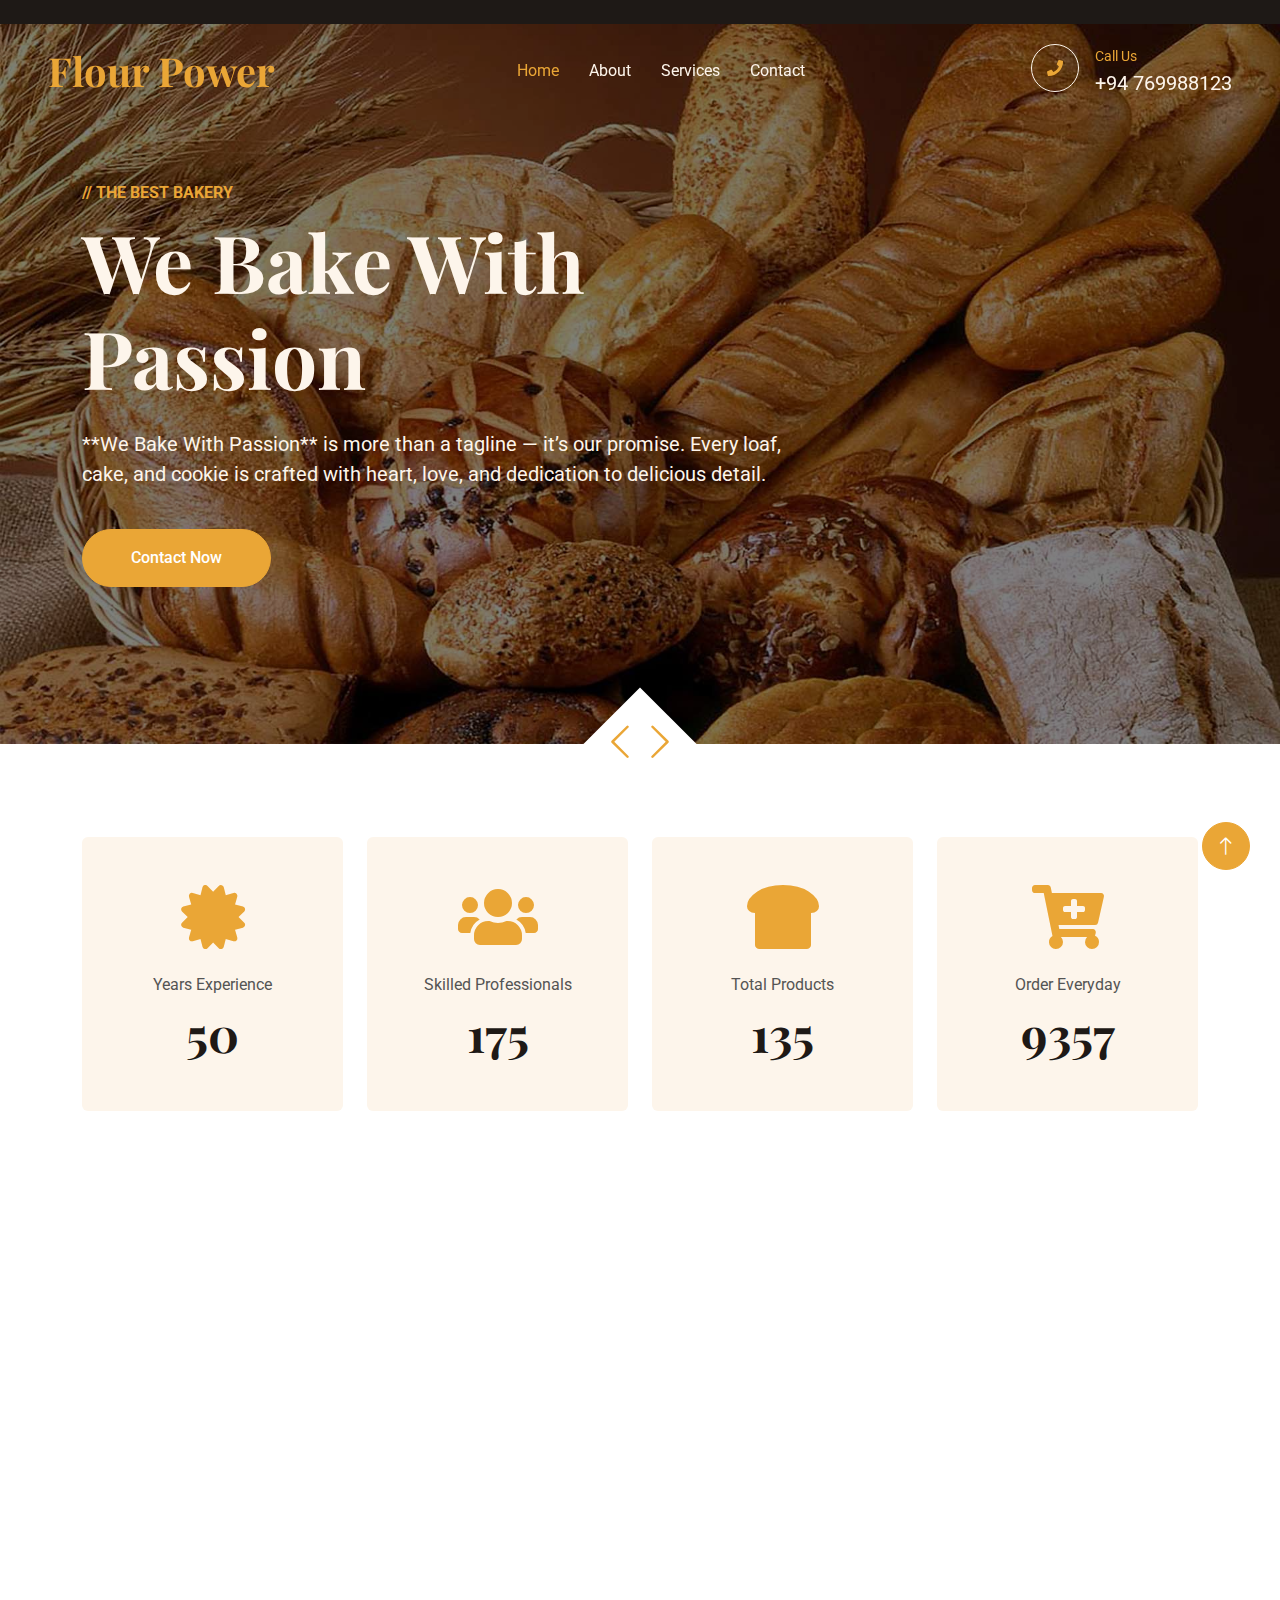
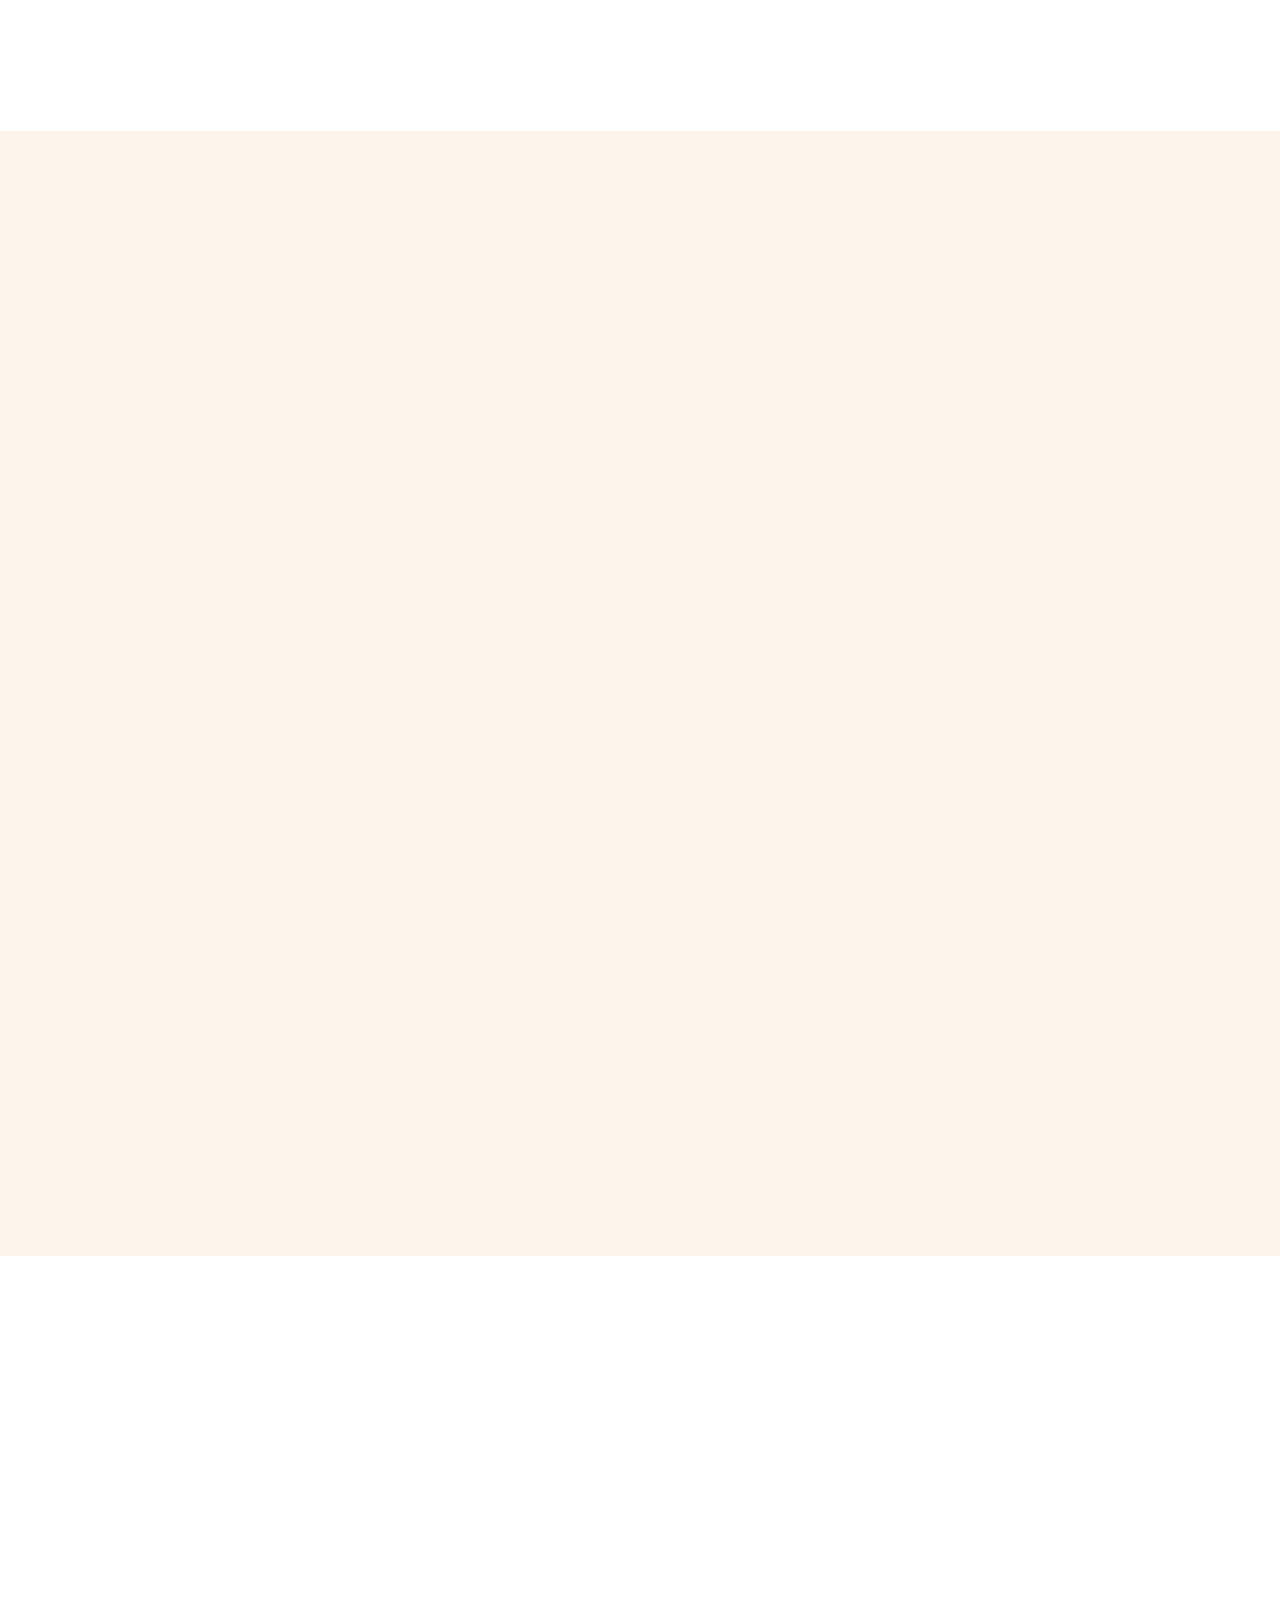
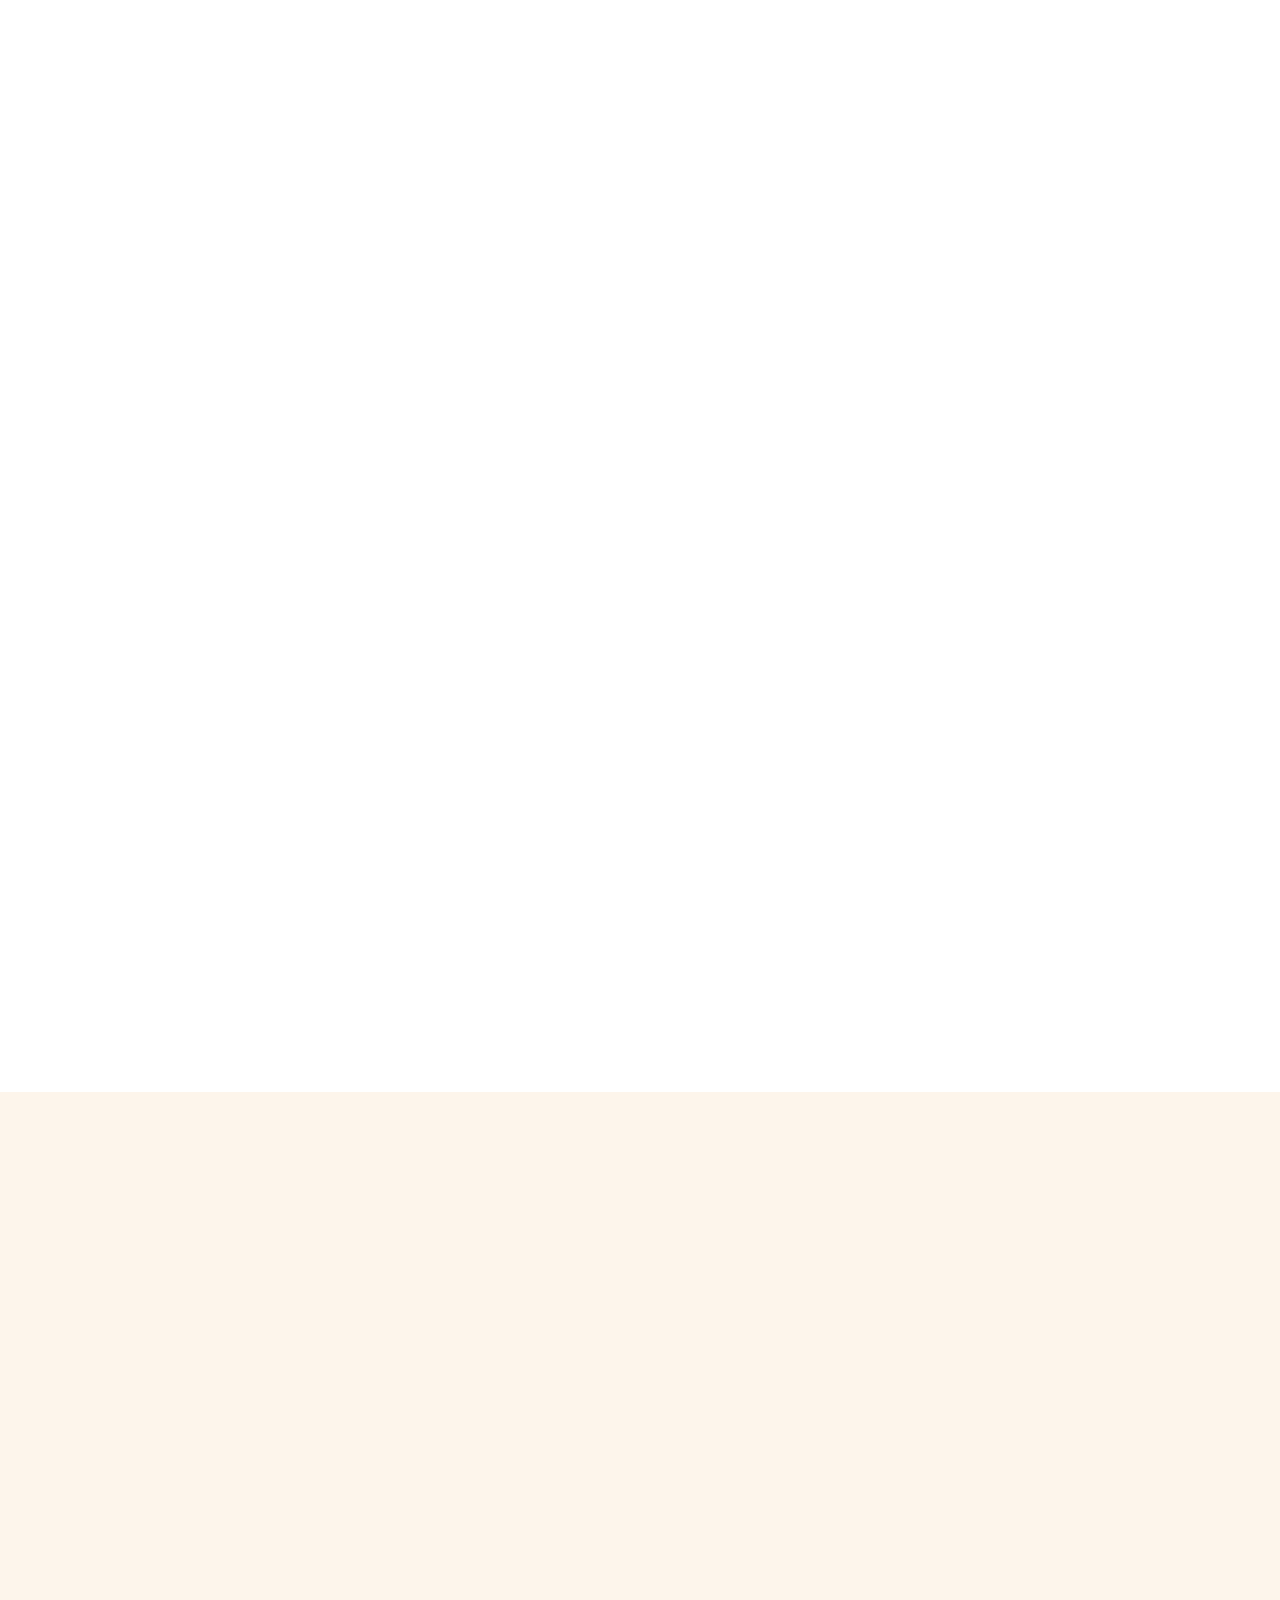
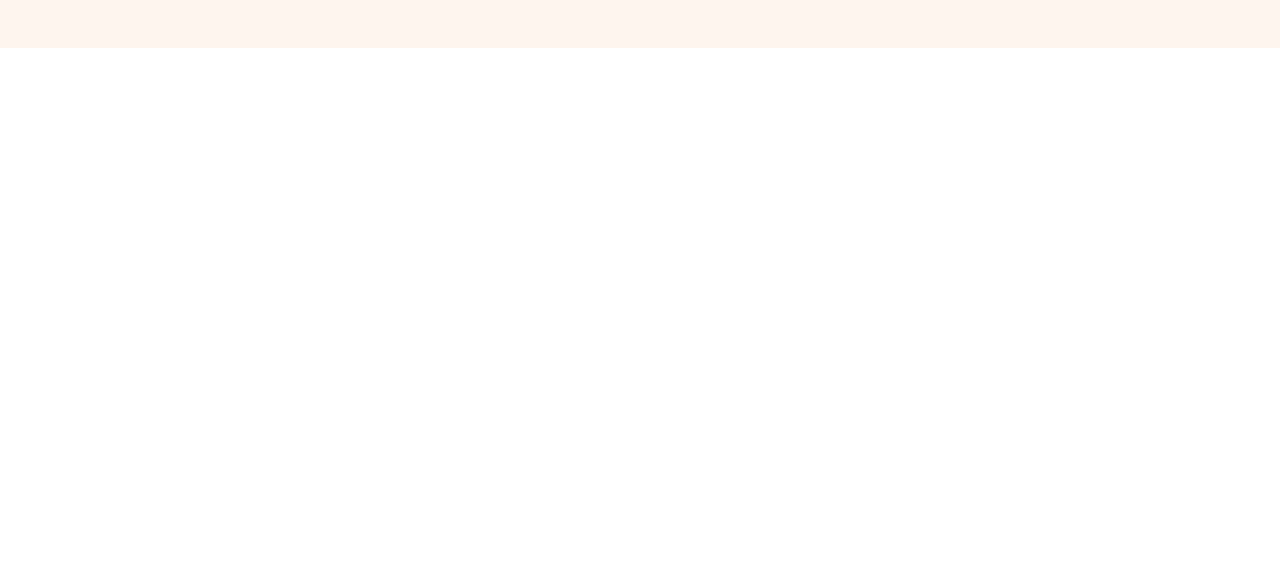
<file: index.html>
<!DOCTYPE html>
<html lang="en">

<head>
    <meta charset="utf-8">
    <title>Flour Power</title>
    <meta content="width=device-width, initial-scale=1.0" name="viewport">
    <meta content="" name="keywords">
    <meta content="" name="description">

    <!-- Favicon -->
    <link href="img/bakery.webp" rel="icon">

    <!-- Google Web Fonts -->
    <link rel="preconnect" href="https://fonts.googleapis.com">
    <link rel="preconnect" href="https://fonts.gstatic.com" crossorigin>
    <link href="https://fonts.googleapis.com/css2?family=Roboto:wght@400;500&family=Playfair+Display:wght@600;700&display=swap" rel="stylesheet"> 

    <!-- Icon Font Stylesheet -->
    <link href="https://cdnjs.cloudflare.com/ajax/libs/font-awesome/5.10.0/css/all.min.css" rel="stylesheet">
    <link href="https://cdn.jsdelivr.net/npm/bootstrap-icons@1.4.1/font/bootstrap-icons.css" rel="stylesheet">

    <!-- Libraries Stylesheet -->
    <link href="lib/animate/animate.min.css" rel="stylesheet">
    <link href="lib/owlcarousel/assets/owl.carousel.min.css" rel="stylesheet">

    <!-- Customized Bootstrap Stylesheet -->
    <link href="css/bootstrap.min.css" rel="stylesheet">

    <!-- Template Stylesheet -->
    <link href="css/style.css" rel="stylesheet">
</head>

<body>
    <!-- Spinner Start -->
   
    <!-- Spinner End -->


    <!-- Topbar Start -->
    <div class="container-fluid top-bar bg-dark text-light px-0 wow fadeIn" data-wow-delay="0.1s">
        <div class="row gx-0 align-items-center d-none d-lg-flex">
            <div class="col-lg-6 px-5 text-start">
            </div>
            <div class="col-lg-6 px-5 text-end">
                <div class="h-100 d-inline-flex align-items-center">
                </div>
            </div>
        </div>
    </div>
    <!-- Topbar End -->


    <!-- Navbar Start -->
    <nav class="navbar navbar-expand-lg navbar-dark fixed-top py-lg-0 px-lg-5 wow fadeIn" data-wow-delay="0.1s">
        <a  class="navbar-brand ms-4 ms-lg-0">
            <h1 class="text-primary m-0">Flour Power</h1>
        </a>
        <button type="button" class="navbar-toggler me-4" data-bs-toggle="collapse" data-bs-target="#navbarCollapse">
            <span class="navbar-toggler-icon"></span>
        </button>
        <div class="collapse navbar-collapse" id="navbarCollapse">
            <div class="navbar-nav mx-auto p-4 p-lg-0">
                <a href="index.html" class="nav-item nav-link active">Home</a>
                <a href="about.html" class="nav-item nav-link">About</a>
                <a href="service.html" class="nav-item nav-link">Services</a>
                <a href="contact.html" class="nav-item nav-link">Contact</a>
            </div>
            <div class=" d-none d-lg-flex">
                <div class="flex-shrink-0 btn-lg-square border border-light rounded-circle">
                    <i class="fa fa-phone text-primary"></i>
                </div>
                <div class="ps-3">
                    <small class="text-primary mb-0">Call Us</small>
                    <p class="text-light fs-5 mb-0">+94 769988123</p>
                </div>
            </div>
        </div>
    </nav>
    <!-- Navbar End -->


    <!-- Carousel Start -->
    <div class="container-fluid p-0 pb-5 wow fadeIn" data-wow-delay="0.1s">
        <div class="owl-carousel header-carousel position-relative">
            <div class="owl-carousel-item position-relative">
                <img class="img-fluid" src="img/carousel-1.jpg" alt="">
                <div class="owl-carousel-inner">
                    <div class="container">
                        <div class="row justify-content-start">
                            <div class="col-lg-8">
                                <p class="text-primary text-uppercase fw-bold mb-2">// The Best Bakery</p>
                                <h1 class="display-1 text-light mb-4 animated slideInDown">We Bake With Passion</h1>
                                <p class="text-light fs-5 mb-4 pb-3">**We Bake With Passion** is more than a tagline — it’s our promise. Every loaf, cake, and cookie is crafted with heart, love, and dedication to delicious detail.</p>
                                <a href="contact.html" class="btn btn-primary rounded-pill py-3 px-5">Contact Now</a>
                            </div>
                        </div>
                    </div>
                </div>
            </div>
            <div class="owl-carousel-item position-relative">
                <img class="img-fluid" src="img/carousel-2.jpg" alt="">
                <div class="owl-carousel-inner">
                    <div class="container">
                        <div class="row justify-content-start">
                            <div class="col-lg-8">
                                <p class="text-primary text-uppercase fw-bold mb-2">// The Best Bakery</p>
                                <h1 class="display-1 text-light mb-4 animated slideInDown">We Bake With Passion</h1>
                                <p class="text-light fs-5 mb-4 pb-3">**We Bake With Passion** is more than a tagline — it’s our promise. Every loaf, cake, and cookie is crafted with heart, love, and dedication to delicious detail.</p>
                                <a href="contact.html" class="btn btn-primary rounded-pill py-3 px-5">Contact Now</a>
                            </div>
                        </div>
                    </div>
                </div>
            </div>
        </div>
    </div>
    <!-- Carousel End -->


    <!-- Facts Start -->
    <div class="container-xxl py-6" style="padding-bottom: 5px; padding-top: 5px;">
        <div class="container">
            <div class="row g-4">
                <div class="col-lg-3 col-md-6 wow fadeIn" data-wow-delay="0.1s">
                    <div class="fact-item bg-light rounded text-center h-100 p-5">
                        <i class="fa fa-certificate fa-4x text-primary mb-4"></i>
                        <p class="mb-2">Years Experience</p>
                        <h1 class="display-5 mb-0" data-toggle="counter-up">50</h1>
                    </div>
                </div>
                <div class="col-lg-3 col-md-6 wow fadeIn" data-wow-delay="0.3s">
                    <div class="fact-item bg-light rounded text-center h-100 p-5">
                        <i class="fa fa-users fa-4x text-primary mb-4"></i>
                        <p class="mb-2">Skilled Professionals</p>
                        <h1 class="display-5 mb-0" data-toggle="counter-up">175</h1>
                    </div>
                </div>
                <div class="col-lg-3 col-md-6 wow fadeIn" data-wow-delay="0.5s">
                    <div class="fact-item bg-light rounded text-center h-100 p-5">
                        <i class="fa fa-bread-slice fa-4x text-primary mb-4"></i>
                        <p class="mb-2">Total Products</p>
                        <h1 class="display-5 mb-0" data-toggle="counter-up">135</h1>
                    </div>
                </div>
                <div class="col-lg-3 col-md-6 wow fadeIn" data-wow-delay="0.7s">
                    <div class="fact-item bg-light rounded text-center h-100 p-5">
                        <i class="fa fa-cart-plus fa-4x text-primary mb-4"></i>
                        <p class="mb-2">Order Everyday</p>
                        <h1 class="display-5 mb-0" data-toggle="counter-up">9357</h1>
                    </div>
                </div>
            </div>
        </div>
    </div>
    <!-- Facts End -->


    <!-- About Start -->
    <div class="container-xxl py-6" style="padding-bottom: 5px;">
        <div class="container">
            <div class="row g-5">
                <div class="col-lg-6 wow fadeInUp" data-wow-delay="0.1s">
                    <div class="row img-twice position-relative h-100">
                        <div class="col-6">
                            <img class="img-fluid rounded" src="img/about-1.jpg" alt="">
                        </div>
                        <div class="col-6 align-self-end">
                            <img class="img-fluid rounded" src="img/about-2.jpg" alt="">
                        </div>
                    </div>
                </div>
                <div class="col-lg-6 wow fadeInUp" data-wow-delay="0.5s">
                    <div class="h-100">
                        <p class="text-primary text-uppercase mb-2">// About Us</p>
                        <h1 class="display-6 mb-4">We Bake Every Item From The Core Of Our Hearts</h1>
                        <p>At our bakery, every creation begins with love.
                            We pour passion into every ingredient we mix.
                            Each item is handcrafted with care and soul.</p>
                        <p>From the warm aroma to the final touch, it's personal.
                            Our kitchen isn't just a workspace — it's a heartspace.
                            Baking isn't just what we do, it's who we are.
                            </p>
                        <div class="row g-2 mb-4">
                            <div class="col-sm-6">
                                <i class="fa fa-check text-primary me-2"></i>Quality Products
                            </div>
                            <div class="col-sm-6">
                                <i class="fa fa-check text-primary me-2"></i>Custom Products
                            </div>
                            <div class="col-sm-6">
                                <i class="fa fa-check text-primary me-2"></i>Online Order
                            </div>
                            <div class="col-sm-6">
                                <i class="fa fa-check text-primary me-2"></i>Home Delivery
                            </div>
                        </div>
                        <a class="btn btn-primary rounded-pill py-3 px-5" href="contact.html">Contact Now</a>
                    </div>
                </div>
            </div>
        </div>
    </div>
    <!-- About End -->


    <!-- Product Start -->
    <div class="container-xxl bg-light my-6 py-6 pt-0">
        <div class="container">
            <div class="bg-primary text-light rounded-bottom p-5 my-6 mt-0 wow fadeInUp" data-wow-delay="0.1s">
                <div class="row g-4 align-items-center">
                    <div class="col-lg-6">
                        <h1 class="display-4 text-light mb-0">The Best Bakery In Your City</h1>
                    </div>
                    <div class="col-lg-6 text-lg-end">
                        <div class="d-inline-flex align-items-center text-start">
                            <i class="fa fa-phone-alt fa-4x flex-shrink-0"></i>
                            <div class="ms-4">
                                <p class="fs-5 fw-bold mb-0">Call Us</p>
                                <p class="fs-1 fw-bold mb-0">+94 769988123</p>
                            </div>
                        </div>
                    </div>
                </div>
            </div>
            <div class="text-center mx-auto mb-5 wow fadeInUp" data-wow-delay="0.1s" style="max-width: 500px;">
                <p class="text-primary text-uppercase mb-2">// Bakery Products</p>
                <h1 class="display-6 mb-4">Explore The Categories Of Our Bakery Products</h1>
            </div>
            <div class="row g-4">
                <div class="col-lg-4 col-md-6 wow fadeInUp" data-wow-delay="0.1s">
                    <div class="product-item d-flex flex-column bg-white rounded overflow-hidden h-100">
                        <div class="text-center p-4">
                            <div class="d-inline-block border border-primary rounded-pill px-3 mb-3"></div>
                            <h3 class="mb-3">Cake</h3>
                            <span>Cake is a celebration in every slice — sweet, soft, and full of joy.  
                                Whether simple or lavish, it brings people together.  
                                Each layer tells a story, topped with love and frosting.</span>
                        </div>
                        <div class="position-relative mt-auto">
                            <img class="img-fluid" src="img/product-1.jpg" alt="">
                            <div class="product-overlay">
                                <a class="btn btn-lg-square btn-outline-light rounded-circle" href="contact.html"><i class="fa fa-eye text-primary"></i></a>
                            </div>
                        </div>
                    </div>
                </div>
                <div class="col-lg-4 col-md-6 wow fadeInUp" data-wow-delay="0.3s">
                    <div class="product-item d-flex flex-column bg-white rounded overflow-hidden h-100">
                        <div class="text-center p-4">
                            <div class="d-inline-block border border-primary rounded-pill  px-3 mb-3"></div>
                            <h3 class="mb-3">Bread</h3>
                            <span>Bread is the soul of our bakery — warm, wholesome, and timeless.  
                                From crusty loaves to soft buns, each piece is baked with care.  
                                It’s more than food; it’s tradition, comfort, and connection in every slice.</span>
                        </div>
                        <div class="position-relative mt-auto">
                            <img class="img-fluid" src="img/product-2.jpg" alt="">
                            <div class="product-overlay">
                                <a class="btn btn-lg-square btn-outline-light rounded-circle" href="contact.html"><i class="fa fa-eye text-primary"></i></a>
                            </div>
                        </div>
                    </div>
                </div>
                <div class="col-lg-4 col-md-6 wow fadeInUp" data-wow-delay="0.5s">
                    <div class="product-item d-flex flex-column bg-white rounded overflow-hidden h-100">
                        <div class="text-center p-4">
                            <div class="d-inline-block border border-primary rounded-pill  px-3 mb-3"></div>
                            <h4 class="mb-3">Cookies</h4>
                            <span>Cookies are little bundles of joy, baked to perfection.  
                                Crispy on the edges, soft at the center, and full of flavor.  
                                Each bite brings comfort, sweetness, and a smile to your day.</span>
                        </div>
                        <div class="position-relative mt-auto">
                            <img class="img-fluid" src="img/product-3.jpg" alt="">
                            <div class="product-overlay">
                                <a class="btn btn-lg-square btn-outline-light rounded-circle" href="contact.html"><i class="fa fa-eye text-primary"></i></a>
                            </div>
                        </div>
                    </div>
                </div>
            </div>
        </div>
    </div>
    <!-- Product End -->


    <!-- Service Start -->
    <div class="container-xxl py-6" style="padding-top: 5px;">
        <div class="container">
            <div class="row g-5">
                <div class="col-lg-6 wow fadeInUp" data-wow-delay="0.1s">
                    <p class="text-primary text-uppercase mb-2">// Our Services</p>
                    <h1 class="display-6 mb-4">What Do We Offer For You?</h1>
                    <p class="mb-5">A wide range of freshly baked delights, made daily with love.
                        From artisan breads to custom cakes, cookies, and pastries.
                        Quality ingredients, heartfelt service, and unforgettable flavors.
                        We’re here to make every bite special — just for you.</p>
                    <div class="row gy-5 gx-4">
                        <div class="col-sm-6 wow fadeIn" data-wow-delay="0.1s">
                            <div class="d-flex align-items-center mb-3">
                                <div class="flex-shrink-0 btn-square bg-primary rounded-circle me-3">
                                    <i class="fa fa-bread-slice text-white"></i>
                                </div>
                                <h5 class="mb-0">Quality Products</h5>
                            </div>
                            <span>Our products are crafted using only the finest, handpicked ingredients.
                                We never compromise on freshness, taste, or texture.</span>
                        </div>
                        <div class="col-sm-6 wow fadeIn" data-wow-delay="0.2s">
                            <div class="d-flex align-items-center mb-3">
                                <div class="flex-shrink-0 btn-square bg-primary rounded-circle me-3">
                                    <i class="fa fa-birthday-cake text-white"></i>
                                </div>
                                <h5 class="mb-0">Custom Products</h5>
                            </div>
                            <span>We bring your sweetest ideas to life with our custom creations.
                                From personalized cakes to themed treats, every detail matters.</span>
                        </div>
                        <div class="col-sm-6 wow fadeIn" data-wow-delay="0.3s">
                            <div class="d-flex align-items-center mb-3">
                                <div class="flex-shrink-0 btn-square bg-primary rounded-circle me-3">
                                    <i class="fa fa-cart-plus text-white"></i>
                                </div>
                                <h5 class="mb-0">Online Order</h5>
                            </div>
                            <span>Craving something sweet? Order your favorites online with ease.
                                Our seamless service brings fresh bakes straight to your doorstep.</span>
                        </div>
                        <div class="col-sm-6 wow fadeIn" data-wow-delay="0.4s">
                            <div class="d-flex align-items-center mb-3">
                                <div class="flex-shrink-0 btn-square bg-primary rounded-circle me-3">
                                    <i class="fa fa-truck text-white"></i>
                                </div>
                                <h5 class="mb-0">Home Delivery</h5>
                            </div>
                            <span>Enjoy the convenience of having our freshly baked goods delivered to your door.
                                We ensure fast, safe, and  home delivery for all your cravings.</span>
                        </div>
                    </div>
                </div>
                <div class="col-lg-6 wow fadeInUp" data-wow-delay="0.5s">
                    <div class="row img-twice position-relative h-100">
                        <div class="col-6">
                            <img class="img-fluid rounded" src="img/service-1.jpg" alt="">
                        </div>
                        <div class="col-6 align-self-end">
                            <img class="img-fluid rounded" src="img/service-2.jpg" alt="">
                        </div>
                    </div>
                </div>
            </div>
        </div>
    </div>
    <!-- Service End -->


    <!-- Team Start -->
    <div class="container-xxl py-6" style="padding-top: 5px; padding-bottom: 5px;">
        <div class="container">
            <div class="text-center mx-auto mb-5 wow fadeInUp" data-wow-delay="0.1s" style="max-width: 500px;">
                <p class="text-primary text-uppercase mb-2">// Our Team</p>
                <h1 class="display-6 mb-4">We're Super Professional At Our Skills</h1>
            </div>
            <div class="row g-4">
                <div class="col-lg-3 col-md-6 wow fadeInUp" data-wow-delay="0.1s">
                    <div class="team-item text-center rounded overflow-hidden">
                        <img class="img-fluid" src="img/team-1.jpg" alt="">
                        <div class="team-text">
                            <div class="team-title">
                                <h5>Kavindran</h5>
                                <span>Head Baker</span>
                            </div>
                            <div class="team-social">
                               <p> Master of the Oven, oversees all baking operations and recipe development.</p>
                            </div>
                        </div>
                    </div>
                </div>
                <div class="col-lg-3 col-md-6 wow fadeInUp" data-wow-delay="0.3s">
                    <div class="team-item text-center rounded overflow-hidden">
                        <img class="img-fluid" src="img/team-2.jpg" alt="">
                        <div class="team-text">
                            <div class="team-title">
                                <h5>Selvamani</h5>
                                <span>Pastry Chef</span>
                            </div>
                            <div class="team-social">
                               <p>Expert in pastries, cakes, and other sweet treats, creating artistic designs and delicious flavors.</p>
                            </div>
                        </div>
                    </div>
                </div>
                <div class="col-lg-3 col-md-6 wow fadeInUp" data-wow-delay="0.5s">
                    <div class="team-item text-center rounded overflow-hidden">
                        <img class="img-fluid" src="img/team-3.jpg" alt="">
                        <div class="team-text">
                            <div class="team-title">
                                <h5>Suthan</h5>
                                <span>Delivery Coordinator</span>
                            </div>
                            <div class="team-social">
                              <p>Manages home delivery schedules, ensuring timely and safe transport of orders.

                              </p>
                            </div>
                        </div>
                    </div>
                </div>
                <div class="col-lg-3 col-md-6 wow fadeInUp" data-wow-delay="0.7s">
                    <div class="team-item text-center rounded overflow-hidden">
                        <img class="img-fluid" src="img/team-4.jpg" alt="">
                        <div class="team-text">
                            <div class="team-title">
                                <h5>Sivatharan</h5>
                                <span>Inventory Manager</span>
                            </div>
                            <div class="team-social">
                               <p>Oversees stock levels, orders ingredients, and ensures is well-stocked with necessary supplies.</p>
                            </div>
                        </div>
                    </div>
                </div>
            </div>
        </div>
    </div>
    <!-- Team End -->


    <!-- Testimonial Start -->
    <div class="container-xxl bg-light my-6 py-6 pb-0" style="padding-bottom: 5px;">
        <div class="container">
            <div class="text-center mx-auto mb-5 wow fadeInUp" data-wow-delay="0.1s" style="max-width: 500px;">
                <p class="text-primary text-uppercase mb-2">// Client's Review</p>
                <h1 class="display-6 mb-4">More Than 20000+ Customers Trusted Us</h1>
            </div>
            <div class="owl-carousel testimonial-carousel wow fadeInUp" data-wow-delay="0.1s">
                <div class="testimonial-item bg-white rounded p-4">
                    <div class="d-flex align-items-center mb-4">
                        <img class="flex-shrink-0 rounded-circle border p-1" src="img/testimonial-1.jpg" alt="">
                        <div class="ms-4">
                            <h5 class="mb-1">Tharika</h5>
                            <span></span>
                        </div>
                    </div>
                    <p class="mb-0">"The best bakery experience! Their cakes are fresh, delicious, and beautifully crafted. Highly recommend!"</p>
                </div>
                <div class="testimonial-item bg-white rounded p-4">
                    <div class="d-flex align-items-center mb-4">
                        <img class="flex-shrink-0 rounded-circle border p-1" src="img/testimonial-2.jpg" alt="">
                        <div class="ms-4">
                            <h5 class="mb-1">Sumirthan</h5>
                            <span></span>
                        </div>
                    </div>
                    <p class="mb-0"> "I love their cookies! Always fresh and baked to perfection. Will definitely be back."</p>
                </div>
                <div class="testimonial-item bg-white rounded p-4">
                    <div class="d-flex align-items-center mb-4">
                        <img class="flex-shrink-0 rounded-circle border p-1" src="img/testimonial-3.jpg" alt="">
                        <div class="ms-4">
                            <h5 class="mb-1">Aravinthan</h5>
                            <span></span>
                        </div>
                    </div>
                    <p class="mb-0">"நான் அவர்களின் குக்கீஸ்களை விரும்புகிறேன்! எப்போதும் புதியவை மற்றும் நன்றானவை"</p>
                </div>
                <div class="testimonial-item bg-white rounded p-4">
                    <div class="d-flex align-items-center mb-4">
                        <img class="flex-shrink-0 rounded-circle border p-1" src="img/testimonial-4.jpg" alt="">
                        <div class="ms-4">
                            <h5 class="mb-1">Nishanthan</h5>
                            <span></span>
                        </div>
                    </div>
                    <p class="mb-0"> "ඉතා හොඳ බේකරි අත්දැකීමක්! ඔවුන්ගේ කේක් තානතාරක, රසවත් හා ලස්සනව සකස් කර ඇත. ශුභාෂි!"</p>
                </div>
            </div>
        </div>
    </div>
    <!-- Testimonial End -->


    <!-- Footer Start -->
    <div class="container-fluid bg-dark text-light footer my-6 mb-0 py-5 wow fadeIn" data-wow-delay="0.1s">
        <div class="container py-5">
            <div class="row g-5">
                <div class="col-lg-3 col-md-6">
                    <h4 class="text-light mb-4">Contact Us</h4>
                    <p class="mb-2"><i class="fa fa-map-marker-alt me-3"></i>Thaddatheru Junction,Jaffna</p>
                    <p class="mb-2"><i class="fa fa-phone-alt me-3"></i>+94 769988123</p>
                    <p class="mb-2"><i class="fa fa-envelope me-3"></i>info@WEBbuilders.lk</p>
                  
                </div>
                <div class="col-lg-3 col-md-6">
                    <h4 class="text-light mb-4">Our services</h4>
                      <li>Online order</li>
                    <li>Home Delivery</li>
                    <li>Quality Products</li>
                    
                </div>
                <div class="col-lg-3 col-md-6">
                    <h4 class="text-light mb-4">Quick Links</h4>
                    <a class="btn btn-link" href="index.html">Home</a>
                    <a class="btn btn-link" href="about.html">About Us</a>
                    <a class="btn btn-link" href="service.html">Our Services</a>
                  
                </div>
                <div class="col-lg-3 col-md-6">
                    <h4 class="text-light mb-4">Follow Us</h4>
                    <p>Stay  and never miss a delicious moment from our bakery!</p>
                    <div class="d-flex pt-2">
                        <a class="btn btn-square btn-outline-light rounded-circle me-1" ><i class="fab fa-twitter"></i></a>
                        <a class="btn btn-square btn-outline-light rounded-circle me-1" ><i class="fab fa-facebook-f"></i></a>
                        <a class="btn btn-square btn-outline-light rounded-circle me-1" ><i class="fab fa-youtube"></i></a>
                        <a class="btn btn-square btn-outline-light rounded-circle me-0" ><i class="fab fa-linkedin-in"></i></a>
                    </div>
                </div>
            </div>
        </div>
    </div>
    <!-- Footer End -->


    <!-- Copyright Start -->
    <div class="container-fluid copyright text-light py-4 wow fadeIn" data-wow-delay="0.1s">
        <div class="container">
            <div class="row">
                <div class="text-center ">
                    &copy; <a href="#">2025</a>. Designed <i class="fa fa-heart" aria-hidden="true"></i> By WEBbuilder.lk
                </div>
             
            </div>
        </div>
    </div>
    <!-- Copyright End -->


    <!-- Back to Top -->
    <a href="#" class="btn btn-lg btn-primary btn-lg-square rounded-circle back-to-top"><i class="bi bi-arrow-up"></i></a>


    <!-- JavaScript Libraries -->
    <script src="https://code.jquery.com/jquery-3.4.1.min.js"></script>
    <script src="https://cdn.jsdelivr.net/npm/bootstrap@5.0.0/dist/js/bootstrap.bundle.min.js"></script>
    <script src="lib/wow/wow.min.js"></script>
    <script src="lib/easing/easing.min.js"></script>
    <script src="lib/waypoints/waypoints.min.js"></script>
    <script src="lib/counterup/counterup.min.js"></script>
    <script src="lib/owlcarousel/owl.carousel.min.js"></script>

    <!-- Template Javascript -->
    <script src="js/main.js"></script>
</body>

</html>
</file>
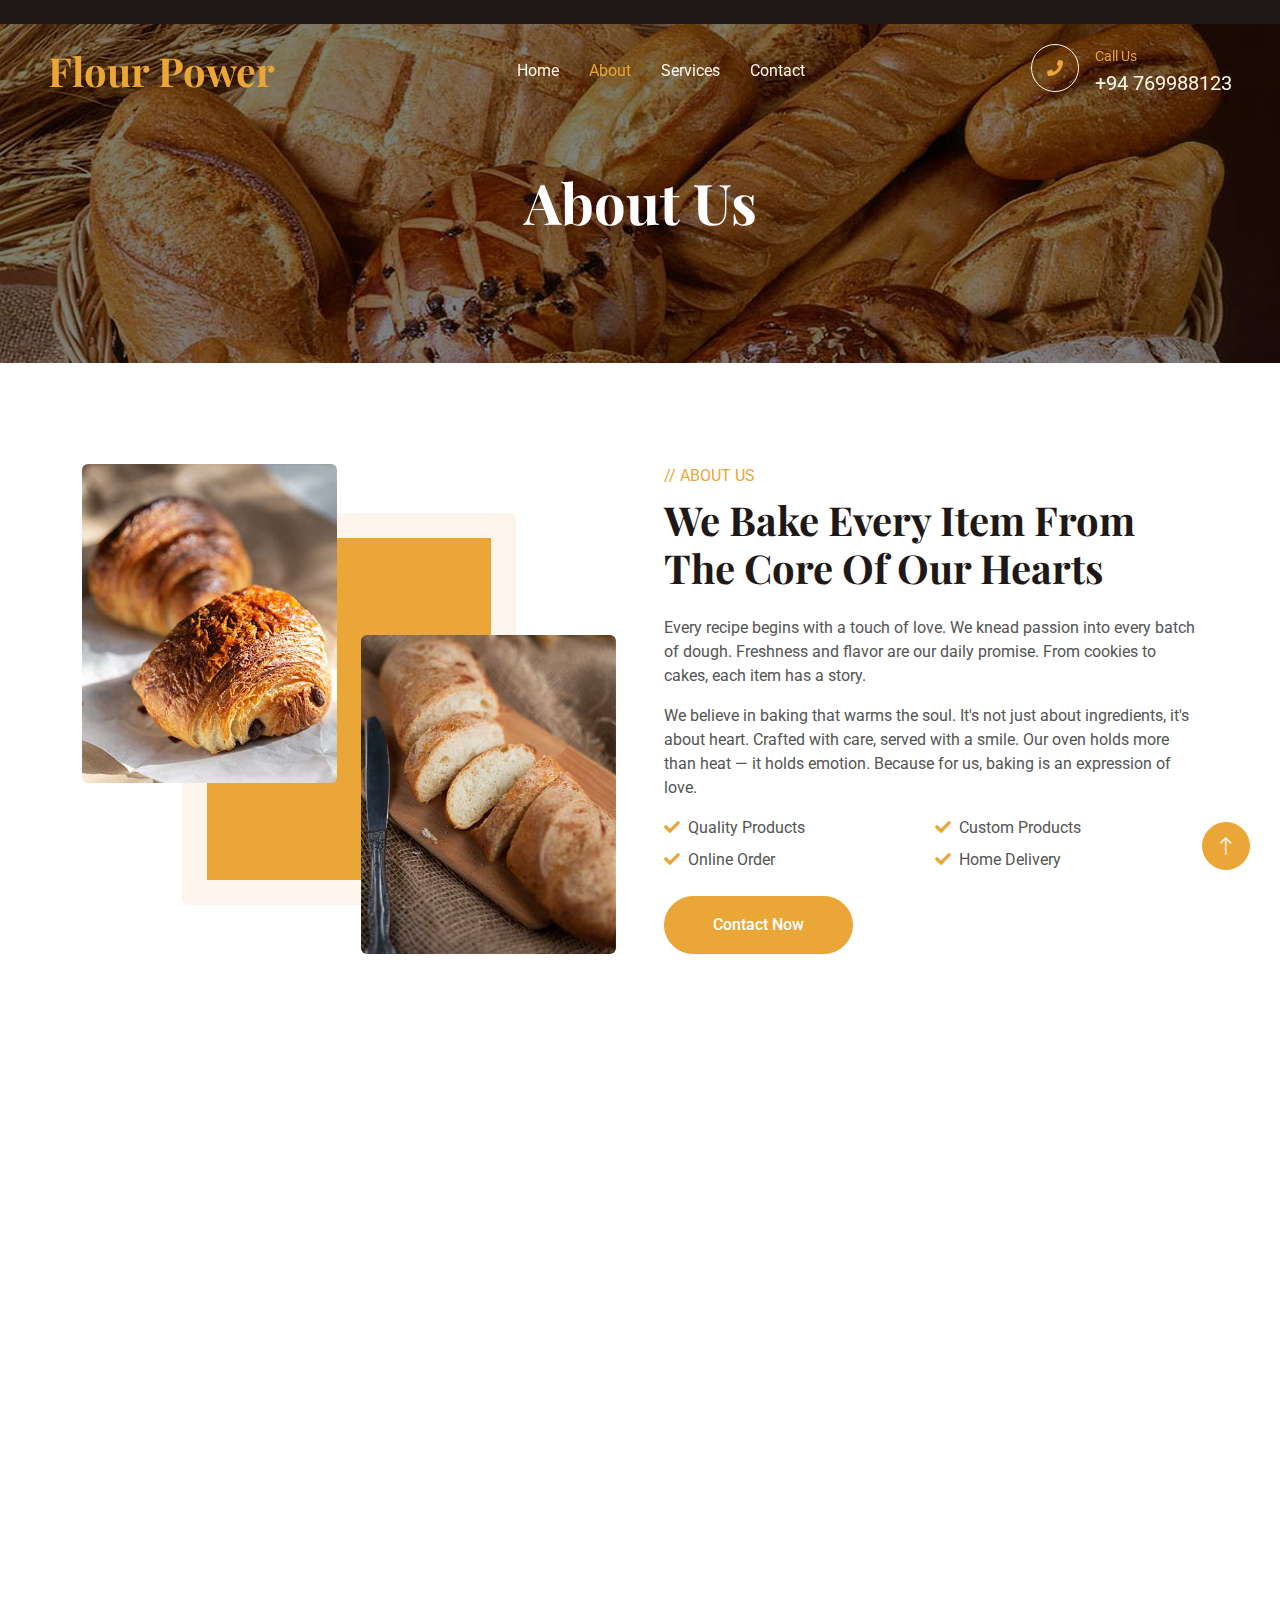
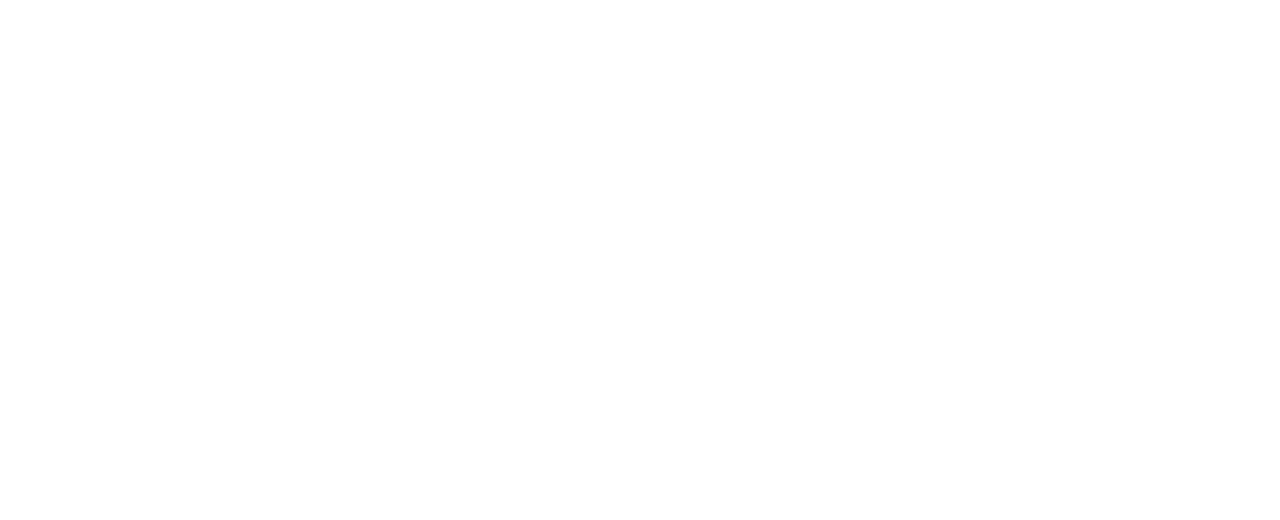
<file: about.html>
<!DOCTYPE html>
<html lang="en">

<head>
    <meta charset="utf-8">
    <title>Flour Power</title>
    <meta content="width=device-width, initial-scale=1.0" name="viewport">
    <meta content="" name="keywords">
    <meta content="" name="description">

    <!-- Favicon -->
    <link href="img/favicon.ico" rel="icon">

    <!-- Google Web Fonts -->
    <link rel="preconnect" href="https://fonts.googleapis.com">
    <link rel="preconnect" href="https://fonts.gstatic.com" crossorigin>
    <link href="https://fonts.googleapis.com/css2?family=Roboto:wght@400;500&family=Playfair+Display:wght@600;700&display=swap" rel="stylesheet"> 

    <!-- Icon Font Stylesheet -->
    <link href="https://cdnjs.cloudflare.com/ajax/libs/font-awesome/5.10.0/css/all.min.css" rel="stylesheet">
    <link href="https://cdn.jsdelivr.net/npm/bootstrap-icons@1.4.1/font/bootstrap-icons.css" rel="stylesheet">

    <!-- Libraries Stylesheet -->
    <link href="lib/animate/animate.min.css" rel="stylesheet">
    <link href="lib/owlcarousel/assets/owl.carousel.min.css" rel="stylesheet">

    <!-- Customized Bootstrap Stylesheet -->
    <link href="css/bootstrap.min.css" rel="stylesheet">

    <!-- Template Stylesheet -->
    <link href="css/style.css" rel="stylesheet">
</head>

<body>
    <!-- Spinner Start -->
   
    <!-- Spinner End -->


    <!-- Topbar Start -->
    <div class="container-fluid top-bar bg-dark text-light px-0 wow fadeIn" data-wow-delay="0.1s">
        <div class="row gx-0 align-items-center d-none d-lg-flex">
            <div class="col-lg-6 px-5 text-start">
            </div>
            <div class="col-lg-6 px-5 text-end">
                <small></small>
                <div class="h-100 d-inline-flex align-items-center">
                </div>
            </div>
        </div>
    </div>
    <!-- Topbar End -->


    <!-- Navbar Start -->
    <nav class="navbar navbar-expand-lg navbar-dark fixed-top py-lg-0 px-lg-5 wow fadeIn" data-wow-delay="0.1s">
        <a  class="navbar-brand ms-4 ms-lg-0">
            <h1 class="text-primary m-0">Flour Power</h1>
        </a>
        <button type="button" class="navbar-toggler me-4" data-bs-toggle="collapse" data-bs-target="#navbarCollapse">
            <span class="navbar-toggler-icon"></span>
        </button>
        <div class="collapse navbar-collapse" id="navbarCollapse">
            <div class="navbar-nav mx-auto p-4 p-lg-0">
                <a href="index.html" class="nav-item nav-link">Home</a>
                <a href="about.html" class="nav-item nav-link active">About</a>
                <a href="service.html" class="nav-item nav-link">Services</a>
                <a href="contact.html" class="nav-item nav-link">Contact</a>
            </div>
            <div class=" d-none d-lg-flex">
                <div class="flex-shrink-0 btn-lg-square border border-light rounded-circle">
                    <i class="fa fa-phone text-primary"></i>
                </div>
                <div class="ps-3">
                    <small class="text-primary mb-0">Call Us</small>
                    <p class="text-light fs-5 mb-0">+94 769988123</p>
                </div>
            </div>
        </div>
    </nav>
    <!-- Navbar End -->


    <!-- Page Header Start -->
    <div class="container-fluid page-header py-6 wow fadeIn" data-wow-delay="0.1s">
        <div class="container text-center pt-5 pb-3">
            <h1 class="display-4 text-white animated slideInDown mb-3">About Us</h1>
            <nav aria-label="breadcrumb animated slideInDown">
                <ol class="breadcrumb justify-content-center mb-0">
                </ol>
            </nav>
        </div>
    </div>
    <!-- Page Header End -->


    <!-- About Start -->
    <div class="container-xxl py-6" style=" padding-top: 5px;">
        <div class="container">
            <div class="row g-5">
                <div class="col-lg-6 wow fadeInUp" data-wow-delay="0.1s">
                    <div class="row img-twice position-relative h-100">
                        <div class="col-6">
                            <img class="img-fluid rounded" src="img/about-1.jpg" alt="">
                        </div>
                        <div class="col-6 align-self-end">
                            <img class="img-fluid rounded" src="img/about-2.jpg" alt="">
                        </div>
                    </div>
                </div>
                <div class="col-lg-6 wow fadeInUp" data-wow-delay="0.5s">
                    <div class="h-100">
                        <p class="text-primary text-uppercase mb-2">// About Us</p>
                        <h1 class="display-6 mb-4">We Bake Every Item From The Core Of Our Hearts</h1>
                        <p>Every recipe begins with a touch of love.
                            We knead passion into every batch of dough.
                            Freshness and flavor are our daily promise.
                            From cookies to cakes, each item has a story.</p>
                        <p>We believe in baking that warms the soul.
                            It's not just about ingredients, it's about heart.
                            Crafted with care, served with a smile.
                            Our oven holds more than heat — it holds emotion.
                            Because for us, baking is an expression of love.</p>
                        <div class="row g-2 mb-4">
                            <div class="col-sm-6">
                                <i class="fa fa-check text-primary me-2"></i>Quality Products
                            </div>
                            <div class="col-sm-6">
                                <i class="fa fa-check text-primary me-2"></i>Custom Products
                            </div>
                            <div class="col-sm-6">
                                <i class="fa fa-check text-primary me-2"></i>Online Order
                            </div>
                            <div class="col-sm-6">
                                <i class="fa fa-check text-primary me-2"></i>Home Delivery
                            </div>
                        </div>
                        <a class="btn btn-primary rounded-pill py-3 px-5" href="contact.html">Contact Now</a>
                    </div>
                </div>
            </div>
        </div>
    </div>
    <!-- About End -->


    <!-- Team Start -->
    <div class="container-xxl py-6" style="padding-bottom: 5px; padding-top: 5px;">
        <div class="container">
            <div class="text-center mx-auto mb-5 wow fadeInUp" data-wow-delay="0.1s" style="max-width: 500px;">
                <p class="text-primary text-uppercase mb-2">// Our Team</p>
                <h1 class="display-6 mb-4">We're Super Professional At Our Skills</h1>
            </div>
            <div class="row g-4">
                <div class="col-lg-3 col-md-6 wow fadeInUp" data-wow-delay="0.1s">
                    <div class="team-item text-center rounded overflow-hidden">
                        <img class="img-fluid" src="img/team-1.jpg" alt="">
                        <div class="team-text">
                            <div class="team-title">
                                <h5>Kavindran</h5>
                                <span>Head Baker</span>
                            </div>
                            <div class="team-social">
                               <p> Master of the Oven, oversees all baking operations and recipe development.</p>
                            </div>
                        </div>
                    </div>
                </div>
                <div class="col-lg-3 col-md-6 wow fadeInUp" data-wow-delay="0.3s">
                    <div class="team-item text-center rounded overflow-hidden">
                        <img class="img-fluid" src="img/team-2.jpg" alt="">
                        <div class="team-text">
                            <div class="team-title">
                                <h5>Selvamani</h5>
                                <span>Pastry Chef</span>
                            </div>
                            <div class="team-social">
                               <p>Expert in pastries, cakes, and other sweet treats, creating artistic designs and delicious flavors.</p>
                            </div>
                        </div>
                    </div>
                </div>
                <div class="col-lg-3 col-md-6 wow fadeInUp" data-wow-delay="0.5s">
                    <div class="team-item text-center rounded overflow-hidden">
                        <img class="img-fluid" src="img/team-3.jpg" alt="">
                        <div class="team-text">
                            <div class="team-title">
                                <h5>Suthan</h5>
                                <span>Delivery Coordinator</span>
                            </div>
                            <div class="team-social">
                              <p>Manages home delivery schedules, ensuring timely and safe transport of orders.

                              </p>
                            </div>
                        </div>
                    </div>
                </div>
                <div class="col-lg-3 col-md-6 wow fadeInUp" data-wow-delay="0.7s">
                    <div class="team-item text-center rounded overflow-hidden">
                        <img class="img-fluid" src="img/team-4.jpg" alt="">
                        <div class="team-text">
                            <div class="team-title">
                                <h5>Sivatharan</h5>
                                <span>Inventory Manager</span>
                            </div>
                            <div class="team-social">
                               <p>Oversees stock levels, orders ingredients, and ensures is well-stocked with necessary supplies.</p>
                            </div>
                        </div>
                    </div>
                </div>
            </div>
        </div>
    </div>
    <!-- Team End -->


    <!-- Footer Start -->
    <div class="container-fluid bg-dark text-light footer my-6 mb-0 py-5 wow fadeIn" data-wow-delay="0.1s">
        <div class="container py-5">
            <div class="row g-5">
                <div class="col-lg-3 col-md-6">
                    <h4 class="text-light mb-4">Contact Us</h4>
                    <p class="mb-2"><i class="fa fa-map-marker-alt me-3"></i>Thaddatheru Junction,Jaffna</p>
                    <p class="mb-2"><i class="fa fa-phone-alt me-3"></i>+94 769988123</p>
                    <p class="mb-2"><i class="fa fa-envelope me-3"></i>info@WEBbuilders.lk</p>
                  
                </div>
                <div class="col-lg-3 col-md-6">
                   <h4 class="text-light mb-4">Our services</h4>
                    <li>Online order</li>
                    <li>Home Delivery</li>
                    <li>Quality Products</li>
                    
                </div>
                <div class="col-lg-3 col-md-6">
                    <h4 class="text-light mb-4">Quick Links</h4>
                    <a class="btn btn-link" href="index.html">Home</a>
                    <a class="btn btn-link" href="about.html">About Us</a>
                    <a class="btn btn-link" href="service.html">Our Services</a>
                  
                </div>
                <div class="col-lg-3 col-md-6">
                    <h4 class="text-light mb-4">Follow Us</h4>
                    <p>Stay  and never miss a delicious moment from our bakery!</p>
                    <div class="d-flex pt-2">
                        <a class="btn btn-square btn-outline-light rounded-circle me-1" ><i class="fab fa-twitter"></i></a>
                        <a class="btn btn-square btn-outline-light rounded-circle me-1" ><i class="fab fa-facebook-f"></i></a>
                        <a class="btn btn-square btn-outline-light rounded-circle me-1" ><i class="fab fa-youtube"></i></a>
                        <a class="btn btn-square btn-outline-light rounded-circle me-0" ><i class="fab fa-linkedin-in"></i></a>
                    </div>
                </div>
            </div>
        </div>
    </div>
    <!-- Footer End -->


    <!-- Copyright Start -->
    <div class="container-fluid copyright text-light py-4 wow fadeIn" data-wow-delay="0.1s">
        <div class="container">
            <div class="row">
                <div class="text-center ">
                    &copy; <a href="#">2025</a>. Designed <i class="fa fa-heart" aria-hidden="true"></i> By WEBbuilder.lk
                </div>
             
            </div>
        </div>
    </div>
    <!-- Copyright End -->

    <!-- Back to Top -->
    <a href="#" class="btn btn-lg btn-primary btn-lg-square rounded-circle back-to-top"><i class="bi bi-arrow-up"></i></a>


    <!-- JavaScript Libraries -->
    <script src="https://code.jquery.com/jquery-3.4.1.min.js"></script>
    <script src="https://cdn.jsdelivr.net/npm/bootstrap@5.0.0/dist/js/bootstrap.bundle.min.js"></script>
    <script src="lib/wow/wow.min.js"></script>
    <script src="lib/easing/easing.min.js"></script>
    <script src="lib/waypoints/waypoints.min.js"></script>
    <script src="lib/counterup/counterup.min.js"></script>
    <script src="lib/owlcarousel/owl.carousel.min.js"></script>

    <!-- Template Javascript -->
    <script src="js/main.js"></script>
</body>

</html>
</file>
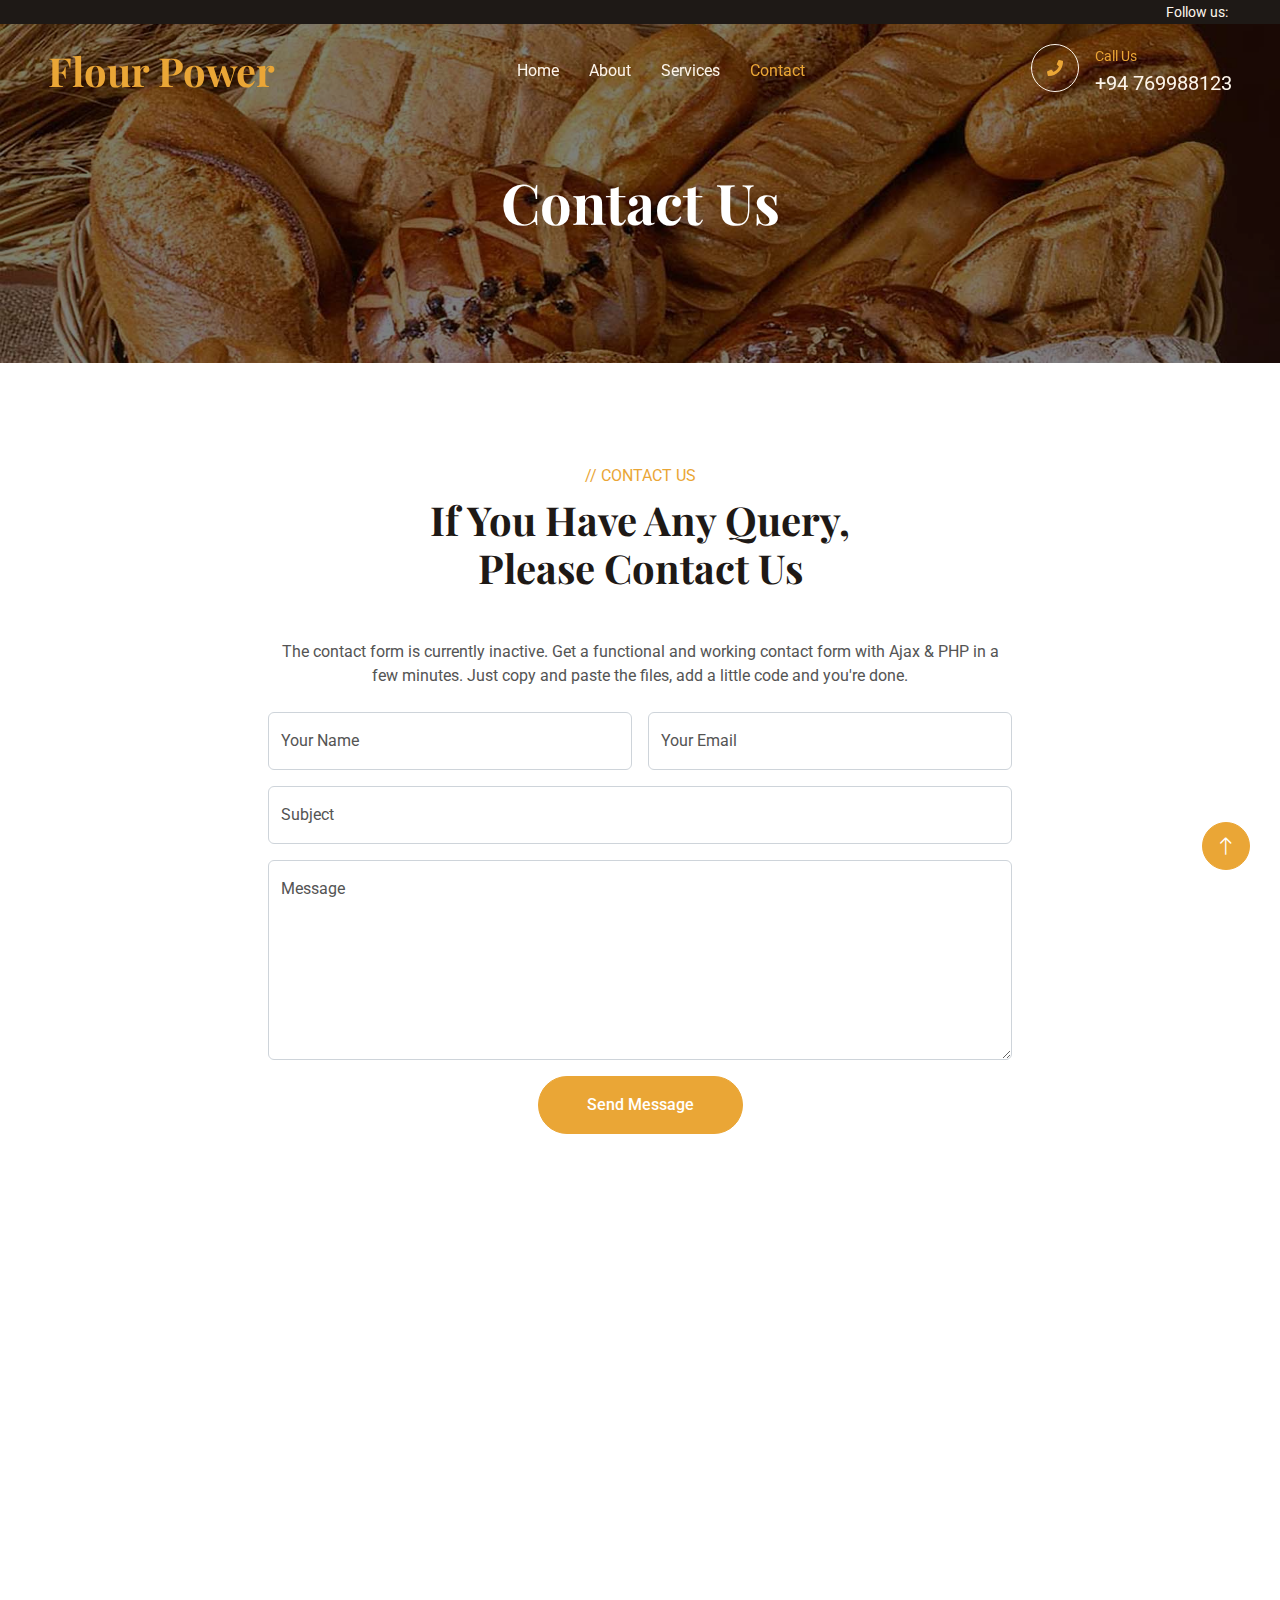
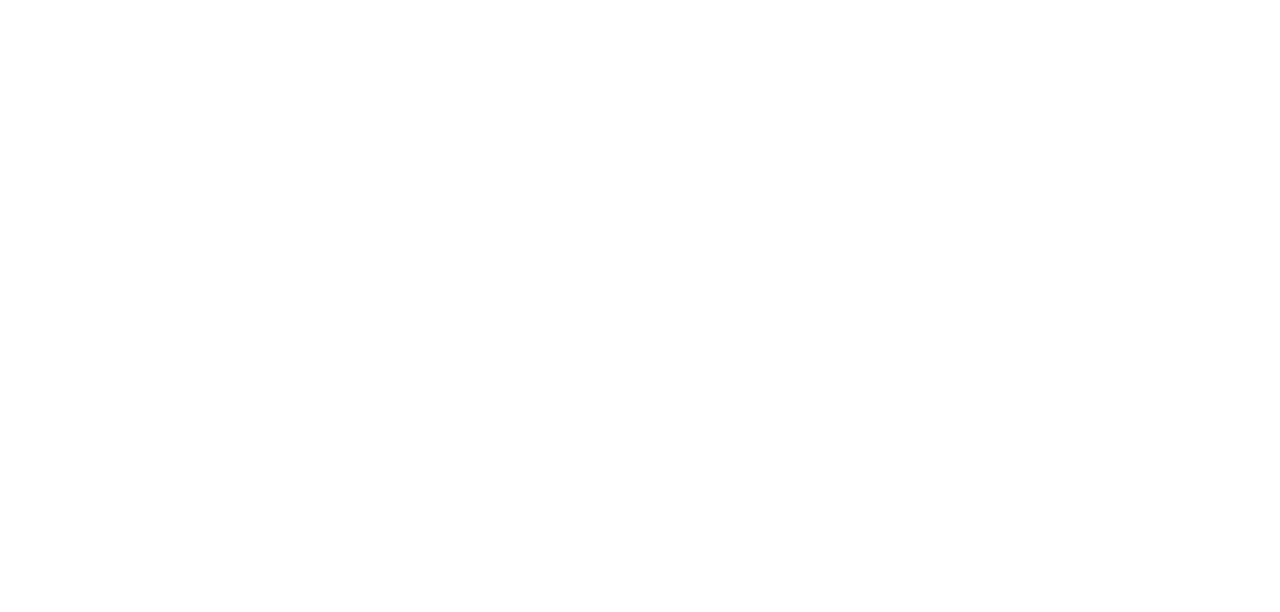
<file: contact.html>
<!DOCTYPE html>
<html lang="en">

<head>
    <meta charset="utf-8">
    <title>Flour Power</title>
    <meta content="width=device-width, initial-scale=1.0" name="viewport">
    <meta content="" name="keywords">
    <meta content="" name="description">

    <!-- Favicon -->
    <link href="img/favicon.ico" rel="icon">

    <!-- Google Web Fonts -->
    <link rel="preconnect" href="https://fonts.googleapis.com">
    <link rel="preconnect" href="https://fonts.gstatic.com" crossorigin>
    <link href="https://fonts.googleapis.com/css2?family=Roboto:wght@400;500&family=Playfair+Display:wght@600;700&display=swap" rel="stylesheet"> 

    <!-- Icon Font Stylesheet -->
    <link href="https://cdnjs.cloudflare.com/ajax/libs/font-awesome/5.10.0/css/all.min.css" rel="stylesheet">
    <link href="https://cdn.jsdelivr.net/npm/bootstrap-icons@1.4.1/font/bootstrap-icons.css" rel="stylesheet">

    <!-- Libraries Stylesheet -->
    <link href="lib/animate/animate.min.css" rel="stylesheet">
    <link href="lib/owlcarousel/assets/owl.carousel.min.css" rel="stylesheet">

    <!-- Customized Bootstrap Stylesheet -->
    <link href="css/bootstrap.min.css" rel="stylesheet">

    <!-- Template Stylesheet -->
    <link href="css/style.css" rel="stylesheet">
</head>

<body>
    <!-- Spinner Start -->
   
    <!-- Spinner End -->


    <!-- Topbar Start -->
    <div class="container-fluid top-bar bg-dark text-light px-0 wow fadeIn" data-wow-delay="0.1s">
        <div class="row gx-0 align-items-center d-none d-lg-flex">
            <div class="col-lg-6 px-5 text-start">
                <ol class="breadcrumb mb-0">
                </ol>
            </div>
            <div class="col-lg-6 px-5 text-end">
                <small>Follow us:</small>
                <div class="h-100 d-inline-flex align-items-center">
                </div>
            </div>
        </div>
    </div>
    <!-- Topbar End -->


    <!-- Navbar Start -->
    <nav class="navbar navbar-expand-lg navbar-dark fixed-top py-lg-0 px-lg-5 wow fadeIn" data-wow-delay="0.1s">
        <a href="index.html" class="navbar-brand ms-4 ms-lg-0">
            <h1 class="text-primary m-0">Flour Power</h1>
        </a>
        <button type="button" class="navbar-toggler me-4" data-bs-toggle="collapse" data-bs-target="#navbarCollapse">
            <span class="navbar-toggler-icon"></span>
        </button>
        <div class="collapse navbar-collapse" id="navbarCollapse">
            <div class="navbar-nav mx-auto p-4 p-lg-0">
                <a href="index.html" class="nav-item nav-link">Home</a>
                <a href="about.html" class="nav-item nav-link">About</a>
                <a href="service.html" class="nav-item nav-link">Services</a>
                <a href="contact.html" class="nav-item nav-link active">Contact</a>
            </div>
            <div class=" d-none d-lg-flex">
                <div class="flex-shrink-0 btn-lg-square border border-light rounded-circle">
                    <i class="fa fa-phone text-primary"></i>
                </div>
                <div class="ps-3">
                    <small class="text-primary mb-0">Call Us</small>
                    <p class="text-light fs-5 mb-0">+94 769988123</p>
                </div>
            </div>
        </div>
    </nav>
    <!-- Navbar End -->


    <!-- Page Header Start -->
    <div class="container-fluid page-header py-6 wow fadeIn" data-wow-delay="0.1s">
        <div class="container text-center pt-5 pb-3">
            <h1 class="display-4 text-white animated slideInDown mb-3">Contact Us</h1>
            <nav aria-label="breadcrumb animated slideInDown">
                <ol class="breadcrumb justify-content-center mb-0">
                </ol>
            </nav>
        </div>
    </div>
    <!-- Page Header End -->


    <!-- Contact Start -->
    <div class="container-xxl py-6" style="padding-top: 5px;padding-bottom: 5px;">
        <div class="container">
            <div class="text-center mx-auto mb-5 wow fadeInUp" data-wow-delay="0.1s" style="max-width: 500px;">
                <p class="text-primary text-uppercase mb-2">// Contact Us</p>
                <h1 class="display-6 mb-4">If You Have Any Query, Please Contact Us</h1>
            </div>
            <div class="row g-0 justify-content-center">
                <div class="col-lg-8 wow fadeInUp" data-wow-delay="0.1s">
                    <p class="text-center mb-4">The contact form is currently inactive. Get a functional and working contact form with Ajax & PHP in a few minutes. Just copy and paste the files, add a little code and you're done.</p>
                    <form>
                        <div class="row g-3">
                            <div class="col-md-6">
                                <div class="form-floating">
                                    <input type="text" class="form-control" id="name" placeholder="Your Name">
                                    <label for="name">Your Name</label>
                                </div>
                            </div>
                            <div class="col-md-6">
                                <div class="form-floating">
                                    <input type="email" class="form-control" id="email" placeholder="Your Email">
                                    <label for="email">Your Email</label>
                                </div>
                            </div>
                            <div class="col-12">
                                <div class="form-floating">
                                    <input type="text" class="form-control" id="subject" placeholder="Subject">
                                    <label for="subject">Subject</label>
                                </div>
                            </div>
                            <div class="col-12">
                                <div class="form-floating">
                                    <textarea class="form-control" placeholder="Leave a message here" id="message" style="height: 200px"></textarea>
                                    <label for="message">Message</label>
                                </div>
                            </div>
                            <div class="col-12 text-center">
                                <button class="btn btn-primary rounded-pill py-3 px-5" type="submit">Send Message</button>
                            </div>
                        </div>
                    </form>
                </div>
            </div>
        </div>
    </div>
    <!-- Contact End -->


    <!-- Google Map Start -->
    <div class="container-xxl py-6 px-0 wow fadeInUp" data-wow-delay="0.1s" style="padding-bottom: 5px;" >
        <iframe class="w-100 mb-n2" style="height: 450px;"
            src="https://www.google.com/maps/embed?pb=!1m18!1m12!1m3!1d3932.9898959887287!2d80.01045857408836!3d9.681902690407851!2m3!1f0!2f0!3f0!3m2!1i1024!2i768!4f13.1!3m3!1m2!1s0x3afe540941ccc69b%3A0x195a7cb668a2635!2sThaddatheru%20Junction!5e0!3m2!1sen!2slk!4v1745436213468!5m2!1sen!2slk" 
            frameborder="0" allowfullscreen="" aria-hidden="false" tabindex="0"></iframe>
    </div>
    <!-- Google Map End -->


    <!-- Footer Start -->
    <div class="container-fluid bg-dark text-light footer my-6 mb-0 py-5 wow fadeIn" data-wow-delay="0.1s">
        <div class="container py-5">
            <div class="row g-5">
                <div class="col-lg-3 col-md-6">
                    <h4 class="text-light mb-4">Contact Us</h4>
                    <p class="mb-2"><i class="fa fa-map-marker-alt me-3"></i>Thaddatheru Junction,Jaffna</p>
                    <p class="mb-2"><i class="fa fa-phone-alt me-3"></i>+94 769988123</p>
                    <p class="mb-2"><i class="fa fa-envelope me-3"></i>info@WEBbuilders.lk</p>
                  
                </div>
                <div class="col-lg-3 col-md-6">
                    <h4 class="text-light mb-4">Our Links</h4>
                    <a class="btn btn-link" href="about.html">About Us</a>
                    <a class="btn btn-link" href="contact.html">Contact Us</a>
                    <a class="btn btn-link" href="service.html">Our Services</a>
                    
                </div>
                <div class="col-lg-3 col-md-6">
                    <h4 class="text-light mb-4">Quick Links</h4>
                    <a class="btn btn-link" href="index.html">Home</a>
                    <a class="btn btn-link" href="about.html">About Us</a>
                    <a class="btn btn-link" href="service.html">Our Services</a>
                  
                </div>
                <div class="col-lg-3 col-md-6">
                    <h4 class="text-light mb-4">Follow Us</h4>
                    <p>Stay  and never miss a delicious moment from our bakery!</p>
                    <div class="d-flex pt-2">
                        <a class="btn btn-square btn-outline-light rounded-circle me-1" href=""><i class="fab fa-twitter"></i></a>
                        <a class="btn btn-square btn-outline-light rounded-circle me-1" href=""><i class="fab fa-facebook-f"></i></a>
                        <a class="btn btn-square btn-outline-light rounded-circle me-1" href=""><i class="fab fa-youtube"></i></a>
                        <a class="btn btn-square btn-outline-light rounded-circle me-0" href=""><i class="fab fa-linkedin-in"></i></a>
                    </div>
                </div>
            </div>
        </div>
    </div>
    <!-- Footer End -->


    <!-- Copyright Start -->
    <div class="container-fluid copyright text-light py-4 wow fadeIn" data-wow-delay="0.1s">
        <div class="container">
            <div class="row">
                <div class="text-center ">
                    &copy; <a href="#">2025</a>. Designed <i class="fa fa-heart" aria-hidden="true"></i> By WEBbuilder.lk
                </div>
             
            </div>
        </div>
    </div>
    <!-- Copyright End -->



    <!-- Back to Top -->
    <a href="#" class="btn btn-lg btn-primary btn-lg-square rounded-circle back-to-top"><i class="bi bi-arrow-up"></i></a>


    <!-- JavaScript Libraries -->
    <script src="https://code.jquery.com/jquery-3.4.1.min.js"></script>
    <script src="https://cdn.jsdelivr.net/npm/bootstrap@5.0.0/dist/js/bootstrap.bundle.min.js"></script>
    <script src="lib/wow/wow.min.js"></script>
    <script src="lib/easing/easing.min.js"></script>
    <script src="lib/waypoints/waypoints.min.js"></script>
    <script src="lib/counterup/counterup.min.js"></script>
    <script src="lib/owlcarousel/owl.carousel.min.js"></script>

    <!-- Template Javascript -->
    <script src="js/main.js"></script>
</body>

</html>
</file>
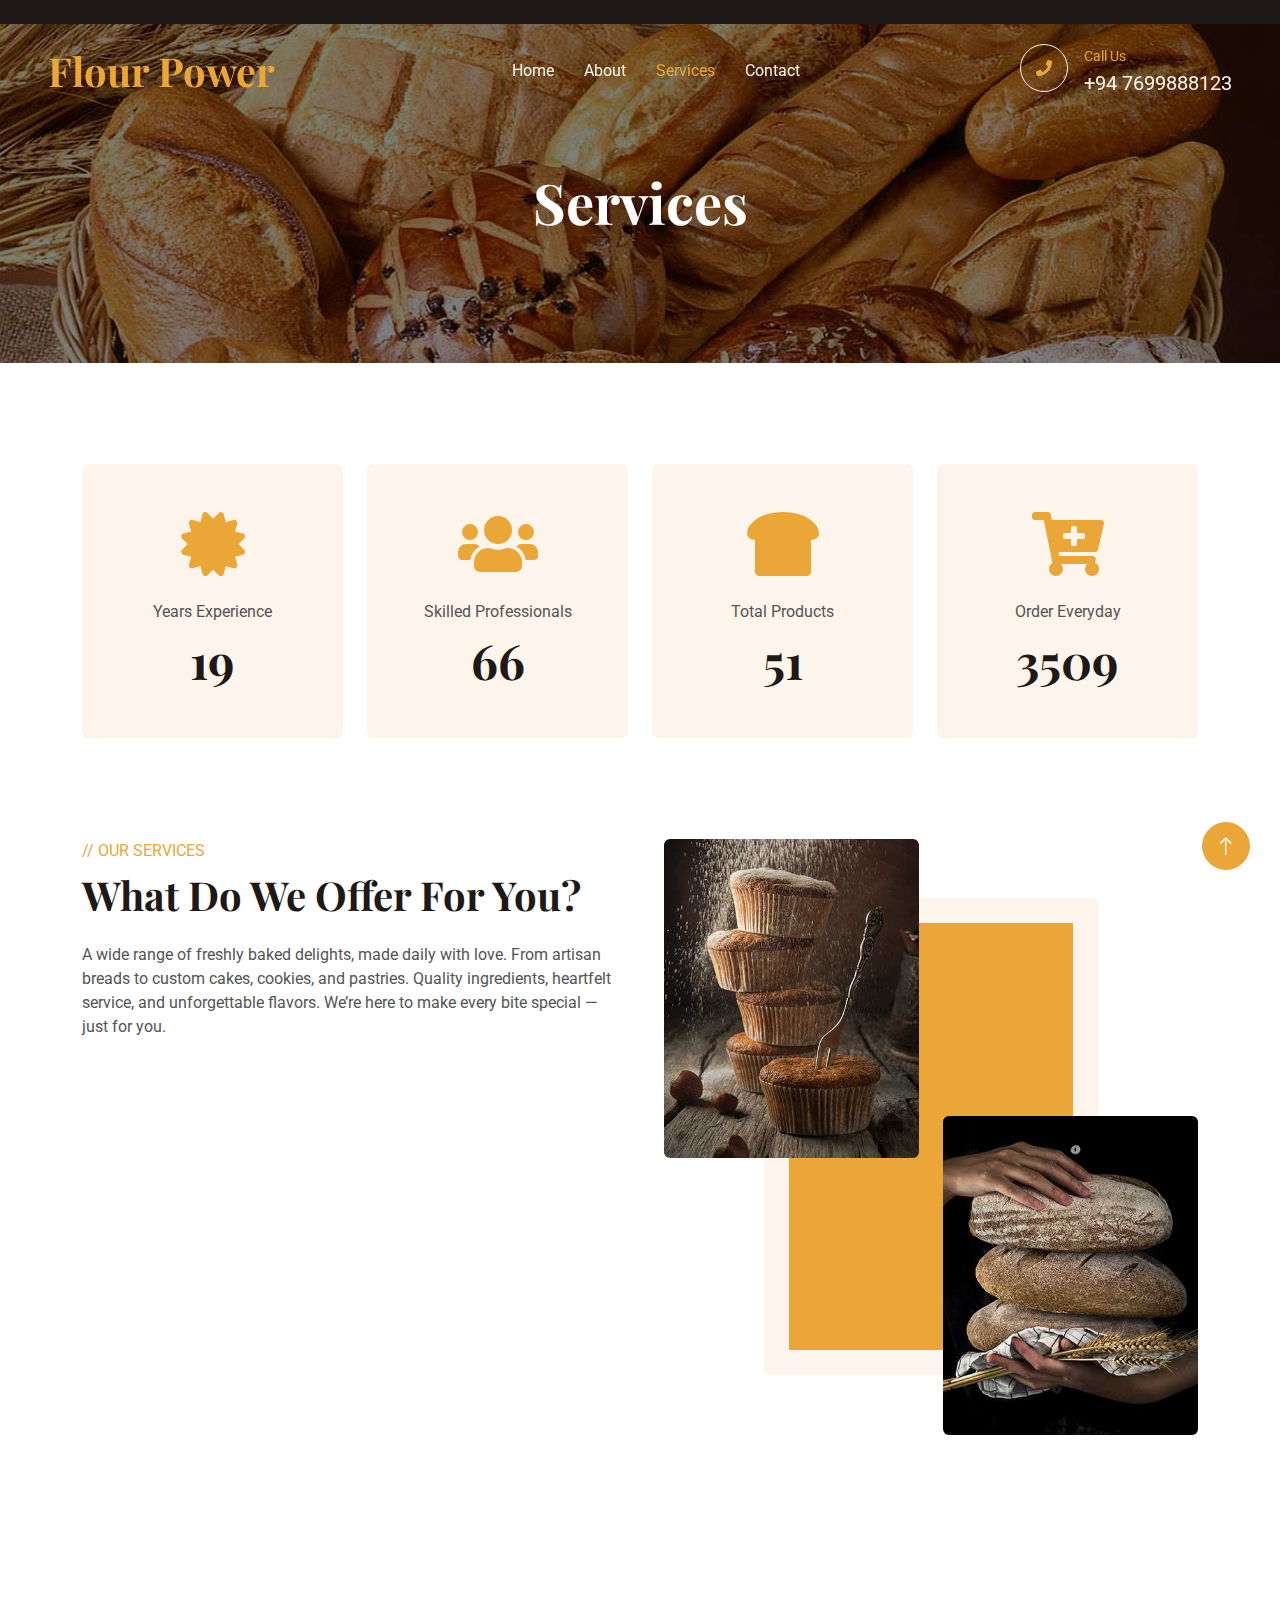
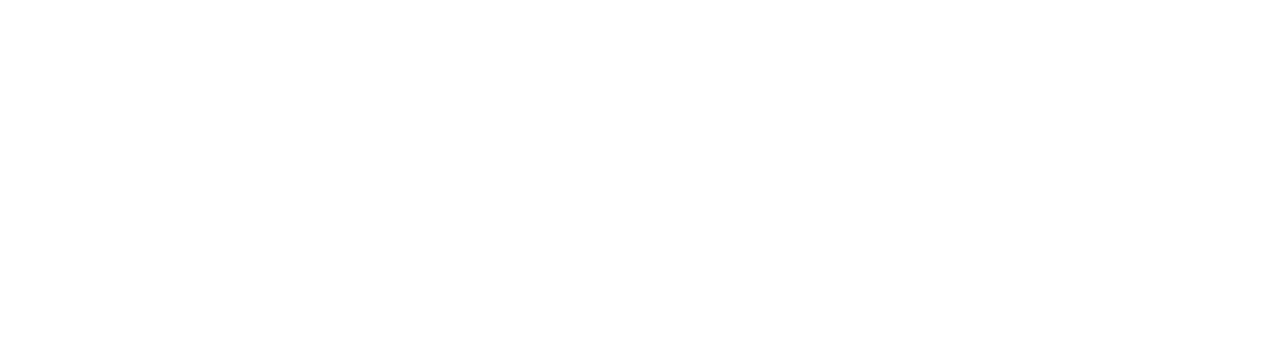
<file: service.html>
<!DOCTYPE html>
<html lang="en">

<head>
    <meta charset="utf-8">
    <title>Flour Power</title>
    <meta content="width=device-width, initial-scale=1.0" name="viewport">
    <meta content="" name="keywords">
    <meta content="" name="description">

    <!-- Favicon -->
    <link href="img/bakery.webp" rel="icon">

    <!-- Google Web Fonts -->
    <link rel="preconnect" href="https://fonts.googleapis.com">
    <link rel="preconnect" href="https://fonts.gstatic.com" crossorigin>
    <link href="https://fonts.googleapis.com/css2?family=Roboto:wght@400;500&family=Playfair+Display:wght@600;700&display=swap" rel="stylesheet"> 

    <!-- Icon Font Stylesheet -->
    <link href="https://cdnjs.cloudflare.com/ajax/libs/font-awesome/5.10.0/css/all.min.css" rel="stylesheet">
    <link href="https://cdn.jsdelivr.net/npm/bootstrap-icons@1.4.1/font/bootstrap-icons.css" rel="stylesheet">

    <!-- Libraries Stylesheet -->
    <link href="lib/animate/animate.min.css" rel="stylesheet">
    <link href="lib/owlcarousel/assets/owl.carousel.min.css" rel="stylesheet">

    <!-- Customized Bootstrap Stylesheet -->
    <link href="css/bootstrap.min.css" rel="stylesheet">

    <!-- Template Stylesheet -->
    <link href="css/style.css" rel="stylesheet">
</head>

<body>
    <!-- Spinner Start -->
   
    <!-- Spinner End -->


    <!-- Topbar Start -->
    <div class="container-fluid top-bar bg-dark text-light px-0 wow fadeIn" data-wow-delay="0.1s">
        <div class="row gx-0 align-items-center d-none d-lg-flex">
            <div class="col-lg-6 px-5 text-start">
            </div>
            <div class="col-lg-6 px-5 text-end">
                <small></small>
                <div class="h-100 d-inline-flex align-items-center">
                </div>
            </div>
        </div>
    </div>
    <!-- Topbar End -->


    <!-- Navbar Start -->
    <nav class="navbar navbar-expand-lg navbar-dark fixed-top py-lg-0 px-lg-5 wow fadeIn" data-wow-delay="0.1s">
        <a  class="navbar-brand ms-4 ms-lg-0">
            <h1 class="text-primary m-0">Flour Power</h1>
        </a>
        <button type="button" class="navbar-toggler me-4" data-bs-toggle="collapse" data-bs-target="#navbarCollapse">
            <span class="navbar-toggler-icon"></span>
        </button>
        <div class="collapse navbar-collapse" id="navbarCollapse">
            <div class="navbar-nav mx-auto p-4 p-lg-0">
                <a href="index.html" class="nav-item nav-link">Home</a>
                <a href="about.html" class="nav-item nav-link">About</a>
                <a href="service.html" class="nav-item nav-link active">Services</a>
                <a href="contact.html" class="nav-item nav-link">Contact</a>
            </div>
            <div class=" d-none d-lg-flex">
                <div class="flex-shrink-0 btn-lg-square border border-light rounded-circle">
                    <i class="fa fa-phone text-primary"></i>
                </div>
                <div class="ps-3">
                    <small class="text-primary mb-0">Call Us</small>
                    <p class="text-light fs-5 mb-0">+94 7699888123</p>
                </div>
            </div>
        </div>
    </nav>
    <!-- Navbar End -->


    <!-- Page Header Start -->
    <div class="container-fluid page-header py-6 wow fadeIn" data-wow-delay="0.1s">
        <div class="container text-center pt-5 pb-3">
            <h1 class="display-4 text-white animated slideInDown mb-3">Services</h1>
            <nav aria-label="breadcrumb animated slideInDown">
                <ol class="breadcrumb justify-content-center mb-0">
                </ol>
            </nav>
        </div>
    </div>
    <!-- Page Header End -->


    <!-- Facts Start -->
    <div class="container-xxl py-6" style=" padding-top: 5px;">
        <div class="container">
            <div class="row g-4">
                <div class="col-lg-3 col-md-6 wow fadeIn" data-wow-delay="0.1s">
                    <div class="fact-item bg-light rounded text-center h-100 p-5">
                        <i class="fa fa-certificate fa-4x text-primary mb-4"></i>
                        <p class="mb-2">Years Experience</p>
                        <h1 class="display-5 mb-0" data-toggle="counter-up">50</h1>
                    </div>
                </div>
                <div class="col-lg-3 col-md-6 wow fadeIn" data-wow-delay="0.3s">
                    <div class="fact-item bg-light rounded text-center h-100 p-5">
                        <i class="fa fa-users fa-4x text-primary mb-4"></i>
                        <p class="mb-2">Skilled Professionals</p>
                        <h1 class="display-5 mb-0" data-toggle="counter-up">175</h1>
                    </div>
                </div>
                <div class="col-lg-3 col-md-6 wow fadeIn" data-wow-delay="0.5s">
                    <div class="fact-item bg-light rounded text-center h-100 p-5">
                        <i class="fa fa-bread-slice fa-4x text-primary mb-4"></i>
                        <p class="mb-2">Total Products</p>
                        <h1 class="display-5 mb-0" data-toggle="counter-up">135</h1>
                    </div>
                </div>
                <div class="col-lg-3 col-md-6 wow fadeIn" data-wow-delay="0.7s">
                    <div class="fact-item bg-light rounded text-center h-100 p-5">
                        <i class="fa fa-cart-plus fa-4x text-primary mb-4"></i>
                        <p class="mb-2">Order Everyday</p>
                        <h1 class="display-5 mb-0" data-toggle="counter-up">9357</h1>
                    </div>
                </div>
            </div>
        </div>
    </div>
    <!-- Facts End -->


    <!-- Service Start -->
    <div class="container-xxl py-6" style="padding-bottom: 5px; padding-top: 5px;">
        <div class="container">
            <div class="row g-5">
                <div class="col-lg-6 wow fadeInUp" data-wow-delay="0.1s">
                    <p class="text-primary text-uppercase mb-2">// Our Services</p>
                    <h1 class="display-6 mb-4">What Do We Offer For You?</h1>
                    <p class="mb-5">A wide range of freshly baked delights, made daily with love.
                        From artisan breads to custom cakes, cookies, and pastries.
                        Quality ingredients, heartfelt service, and unforgettable flavors.
                        We’re here to make every bite special — just for you.</p>
                    <div class="row gy-5 gx-4">
                        <div class="col-sm-6 wow fadeIn" data-wow-delay="0.1s">
                            <div class="d-flex align-items-center mb-3">
                                <div class="flex-shrink-0 btn-square bg-primary rounded-circle me-3">
                                    <i class="fa fa-bread-slice text-white"></i>
                                </div>
                                <h5 class="mb-0">Quality Products</h5>
                            </div>
                            <span>Our products are crafted using only the finest, handpicked ingredients.
                                We never compromise on freshness, taste, or texture.</span>
                        </div>
                        <div class="col-sm-6 wow fadeIn" data-wow-delay="0.2s">
                            <div class="d-flex align-items-center mb-3">
                                <div class="flex-shrink-0 btn-square bg-primary rounded-circle me-3">
                                    <i class="fa fa-birthday-cake text-white"></i>
                                </div>
                                <h5 class="mb-0">Custom Products</h5>
                            </div>
                            <span>We bring your sweetest ideas to life with our custom creations.
                                From personalized cakes to themed treats, every detail matters.</span>
                        </div>
                        <div class="col-sm-6 wow fadeIn" data-wow-delay="0.3s">
                            <div class="d-flex align-items-center mb-3">
                                <div class="flex-shrink-0 btn-square bg-primary rounded-circle me-3">
                                    <i class="fa fa-cart-plus text-white"></i>
                                </div>
                                <h5 class="mb-0">Online Order</h5>
                            </div>
                            <span>Craving something sweet? Order your favorites online with ease.
                                Our seamless service brings fresh bakes straight to your doorstep.</span>
                        </div>
                        <div class="col-sm-6 wow fadeIn" data-wow-delay="0.4s">
                            <div class="d-flex align-items-center mb-3">
                                <div class="flex-shrink-0 btn-square bg-primary rounded-circle me-3">
                                    <i class="fa fa-truck text-white"></i>
                                </div>
                                <h5 class="mb-0">Home Delivery</h5>
                            </div>
                            <span>Enjoy the convenience of having our freshly baked goods delivered to your door.
                                We ensure fast, safe, and  home delivery for all your cravings.</span>
                        </div>
                    </div>
                </div>
                <div class="col-lg-6 wow fadeInUp" data-wow-delay="0.5s">
                    <div class="row img-twice position-relative h-100">
                        <div class="col-6">
                            <img class="img-fluid rounded" src="img/service-1.jpg" alt="">
                        </div>
                        <div class="col-6 align-self-end">
                            <img class="img-fluid rounded" src="img/service-2.jpg" alt="">
                        </div>
                    </div>
                </div>
            </div>
        </div>
    </div>
    <!-- Service End -->


    <!-- Footer Start -->
    <div class="container-fluid bg-dark text-light footer my-6 mb-0 py-5 wow fadeIn" data-wow-delay="0.1s">
        <div class="container py-5">
            <div class="row g-5">
                <div class="col-lg-3 col-md-6">
                    <h4 class="text-light mb-4">Contact Us</h4>
                    <p class="mb-2"><i class="fa fa-map-marker-alt me-3"></i>Thaddatheru Junction,Jaffna</p>
                    <p class="mb-2"><i class="fa fa-phone-alt me-3"></i>+94 769988123</p>
                    <p class="mb-2"><i class="fa fa-envelope me-3"></i>info@WEBbuilders.lk</p>
                  
                </div>
                <div class="col-lg-3 col-md-6">
                  
                   <h4 class="text-light mb-4">Our services</h4>
                     <li>Online order</li>
                    <li>Home Delivery</li>
                    <li>Quality Products</li>
                </div>
                <div class="col-lg-3 col-md-6">
                    <h4 class="text-light mb-4">Quick Links</h4>
                    <a class="btn btn-link" href="index.html">Home</a>
                    <a class="btn btn-link" href="about.html">About Us</a>
                    <a class="btn btn-link" href="service.html">Our Services</a>
                  
                </div>
                <div class="col-lg-3 col-md-6">
                    <h4 class="text-light mb-4">Follow Us</h4>
                    <p>Stay  and never miss a delicious moment from our bakery!</p>
                    <div class="d-flex pt-2">
                        <a class="btn btn-square btn-outline-light rounded-circle me-1" ><i class="fab fa-twitter"></i></a>
                        <a class="btn btn-square btn-outline-light rounded-circle me-1" ><i class="fab fa-facebook-f"></i></a>
                        <a class="btn btn-square btn-outline-light rounded-circle me-1" ><i class="fab fa-youtube"></i></a>
                        <a class="btn btn-square btn-outline-light rounded-circle me-0" ><i class="fab fa-linkedin-in"></i></a>
                    </div>
                </div>
            </div>
        </div>
    </div>
    <!-- Footer End -->


    <!-- Copyright Start -->
    <div class="container-fluid copyright text-light py-4 wow fadeIn" data-wow-delay="0.1s">
        <div class="container">
            <div class="row">
                <div class="text-center ">
                    &copy; <a >2025</a>. Designed <i class="fa fa-heart" aria-hidden="true"></i> By WEBbuilder.lk
                </div>
             
            </div>
        </div>
    </div>
    <!-- Copyright End -->



    <!-- Back to Top -->
    <a  class="btn btn-lg btn-primary btn-lg-square rounded-circle back-to-top"><i class="bi bi-arrow-up"></i></a>


    <!-- JavaScript Libraries -->
    <script src="https://code.jquery.com/jquery-3.4.1.min.js"></script>
    <script src="https://cdn.jsdelivr.net/npm/bootstrap@5.0.0/dist/js/bootstrap.bundle.min.js"></script>
    <script src="lib/wow/wow.min.js"></script>
    <script src="lib/easing/easing.min.js"></script>
    <script src="lib/waypoints/waypoints.min.js"></script>
    <script src="lib/counterup/counterup.min.js"></script>
    <script src="lib/owlcarousel/owl.carousel.min.js"></script>

    <!-- Template Javascript -->
    <script src="js/main.js"></script>
</body>

</html>
</file>
<file: css/style.css>
/********** Template CSS **********/
:root {
    --primary: #EAA636;
    --secondary: #545454;
    --light: #FDF5EB;
    --dark: #1E1916;
}

h4,
h5,
h6,
.h4,
.h5,
.h6 {
    font-weight: 600 !important;
}

.py-6 {
    padding-top: 6rem;
    padding-bottom: 6rem;
}

.my-6 {
    margin-top: 6rem;
    margin-bottom: 6rem;
}

.back-to-top {
    position: fixed;
    display: none;
    right: 30px;
    bottom: 30px;
    z-index: 99;
}


/*** Spinner ***/
#spinner {
    opacity: 0;
    visibility: hidden;
    transition: opacity .5s ease-out, visibility 0s linear .5s;
    z-index: 99999;
}

#spinner.show {
    transition: opacity .5s ease-out, visibility 0s linear 0s;
    visibility: visible;
    opacity: 1;
}


/*** Button ***/
.btn {
    font-weight: 500;
    transition: .5s;
}

.btn.btn-primary {
    color: #FFFFFF;
}

.btn-square {
    width: 38px;
    height: 38px;
}

.btn-sm-square {
    width: 32px;
    height: 32px;
}

.btn-lg-square {
    width: 48px;
    height: 48px;
}

.btn-square,
.btn-sm-square,
.btn-lg-square {
    padding: 0;
    display: flex;
    align-items: center;
    justify-content: center;
    font-weight: normal;
}


/*** Navbar ***/
.navbar .dropdown-toggle::after {
    border: none;
    content: "\f107";
    font-family: "Font Awesome 5 Free";
    font-weight: 900;
    vertical-align: middle;
    margin-left: 8px;
}

.navbar .navbar-nav .nav-link {
    padding: 35px 15px;
    color: var(--light);
    outline: none;
}

.navbar .navbar-nav .nav-link:hover,
.navbar .navbar-nav .nav-link.active {
    color: var(--primary);
}

.navbar.fixed-top {
    transition: .5s;
}

@media (max-width: 991.98px) {
    .navbar .navbar-nav {
        margin-top: 10px;
        border-top: 1px solid rgba(255, 255, 255, .3);
        background: var(--dark);
    }

    .navbar .navbar-nav .nav-link {
        padding: 10px 0;
    }
}

@media (min-width: 992px) {
    .navbar .nav-item .dropdown-menu {
        display: block;
        visibility: hidden;
        top: 100%;
        transform: rotateX(-75deg);
        transform-origin: 0% 0%;
        transition: .5s;
        opacity: 0;
    }

    .navbar .nav-item:hover .dropdown-menu {
        transform: rotateX(0deg);
        visibility: visible;
        transition: .5s;
        opacity: 1;
    }
}


/*** Header ***/
.header-carousel .owl-carousel-inner {
    position: absolute;
    width: 100%;
    height: 100%;
    top: 0;
    left: 0;
    display: flex;
    align-items: center;
    background: rgba(0, 0, 0, .5);
}

@media (max-width: 768px) {
    .header-carousel .owl-carousel-item {
        position: relative;
        min-height: 600px;
    }

    .header-carousel .owl-carousel-item img {
        position: absolute;
        width: 100%;
        height: 100%;
        object-fit: cover;
    }

    .header-carousel .owl-carousel-item p {
        font-size: 16px !important;
    }
}

.header-carousel .owl-nav {
    position: relative;
    width: 80px;
    height: 80px;
    margin: -40px auto 0 auto;
    display: flex;
    justify-content: center;
    align-items: center;
}

.header-carousel .owl-nav::before {
    position: absolute;
    content: "";
    width: 100%;
    height: 100%;
    top: 0;
    left: 0;
    background: #FFFFFF;
    transform: rotate(45deg);
}

.header-carousel .owl-nav .owl-prev,
.header-carousel .owl-nav .owl-next {
    position: relative;
    font-size: 40px;
    color: var(--primary);
    transition: .5s;
    z-index: 1;
}

.header-carousel .owl-nav .owl-prev:hover,
.header-carousel .owl-nav .owl-next:hover {
    color: var(--dark);
}

.page-header {
    margin-bottom: 6rem;
    background: linear-gradient(rgba(0, 0, 0, .5), rgba(0, 0, 0, .5)), url(../img/carousel-1.jpg) center center no-repeat;
    background-size: cover;
}

.breadcrumb-item+.breadcrumb-item::before {
    color: var(--light);
}


/*** Facts ***/
.fact-item {
    transition: .5s;
    padding-top: 10px;
}

.fact-item:hover {
    margin-top: -10px;
    background: #FFFFFF !important;
    box-shadow: 0 0 45px rgba(0, 0, 0, .07);
}


/*** About ***/
.img-twice::before {
    position: absolute;
    content: "";
    width: 60%;
    height: 80%;
    top: 10%;
    left: 20%;
    background: var(--primary);
    border: 25px solid var(--light);
    border-radius: 6px;
    z-index: -1;
    padding-top: 10px;
}


/*** Product ***/
.product-item {
    transition: .5s;
}

.product-item:hover {
    background: var(--primary) !important;
}

.product-item:hover * {
    color: var(--light);
}

.product-item:hover .border-primary {
    border-color: var(--light) !important;
}

.product-item .product-overlay {
    position: absolute;
    width: 100%;
    height: 0;
    top: 0;
    left: 0;
    display: flex;
    align-items: center;
    justify-content: center;
    background: rgba(0, 0, 0, .5);
    overflow: hidden;
    opacity: 0;
    transition: .5s;
}

.product-item:hover .product-overlay {
    height: 100%;
    opacity: 1;
}


/*** Team ***/
.team-item .team-text {
    position: relative;
    height: 100px;
    overflow: hidden;
    padding-bottom: 10px;
}

.team-item .team-title {
    position: absolute;
    width: 100%;
    height: 100%;
    top: 0;
    left: 0;
    display: flex;
    flex-direction: column;
    align-items: center;
    justify-content: center;
    background: var(--light);
    transition: .5s;
}

.team-item:hover .team-title {
    top: -100px;
}

.team-item .team-social {
    position: absolute;
    width: 100%;
    height: 100%;
    top: 100px;
    left: 0;
    display: flex;
    align-items: center;
    justify-content: center;
    background: var(--primary);
    transition: .5s;
}

.team-item .team-social .btn {
    margin: 0 3px;
}

.team-item:hover .team-social {
    top: 0;
}


/*** Testimonial ***/
.testimonial-carousel .owl-item .testimonial-item img {
    width: 60px;
    height: 60px;
}

.testimonial-carousel .owl-item .testimonial-item,
.testimonial-carousel .owl-item .testimonial-item * {
    transition: .5s;
}

.testimonial-carousel .owl-item.center .testimonial-item {
    background: var(--primary) !important;
}

.testimonial-carousel .owl-item.center .testimonial-item * {
    color: #FFFFFF !important;
}

.testimonial-carousel .owl-nav {
    margin-top: 30px;
    display: flex;
    justify-content: center;
}

.testimonial-carousel .owl-nav .owl-prev,
.testimonial-carousel .owl-nav .owl-next {
    margin: 0 12px;
    width: 50px;
    height: 50px;
    display: flex;
    align-items: center;
    justify-content: center;
    border-radius: 50px;
    font-size: 22px;
    color: var(--light);
    background: var(--primary);
    transition: .5s;
}

.testimonial-carousel .owl-nav .owl-prev:hover,
.testimonial-carousel .owl-nav .owl-next:hover {
    color: var(--primary);
    background: var(--dark);
}


/*** Footer ***/
.footer .btn.btn-link {
    display: block;
    margin-bottom: 5px;
    padding: 0;
    text-align: left;
    color: var(--light);
    font-weight: normal;
    text-transform: capitalize;
    transition: .3s;
}

.footer .btn.btn-link::before {
    position: relative;
    content: "\f105";
    font-family: "Font Awesome 5 Free";
    font-weight: 900;
    color: var(--light);
    margin-right: 10px;
}

.footer .btn.btn-link:hover {
    color: var(--primary);
    letter-spacing: 1px;
    box-shadow: none;
}

.copyright {
    background: #111111;
}

.copyright a {
    color: var(--primary);
}

.copyright a:hover {
    color: var(--light);
}
</file>
